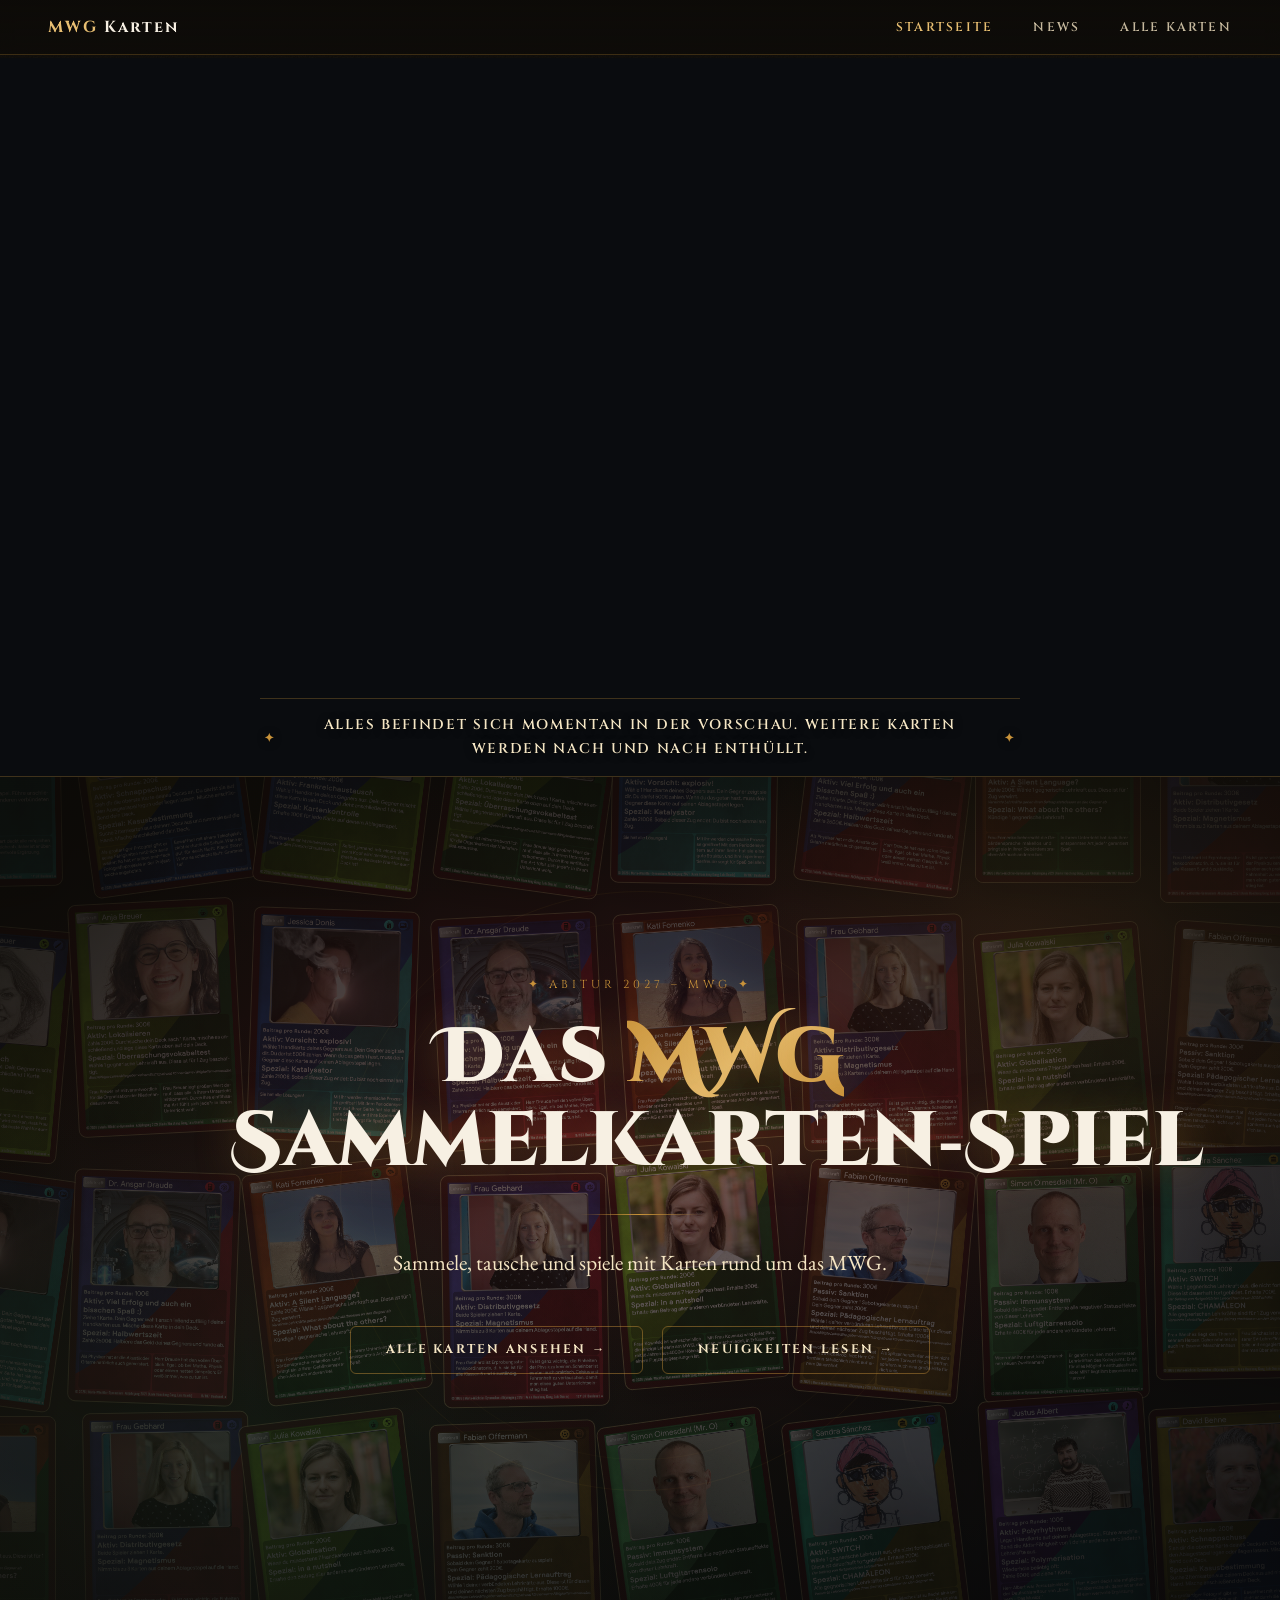
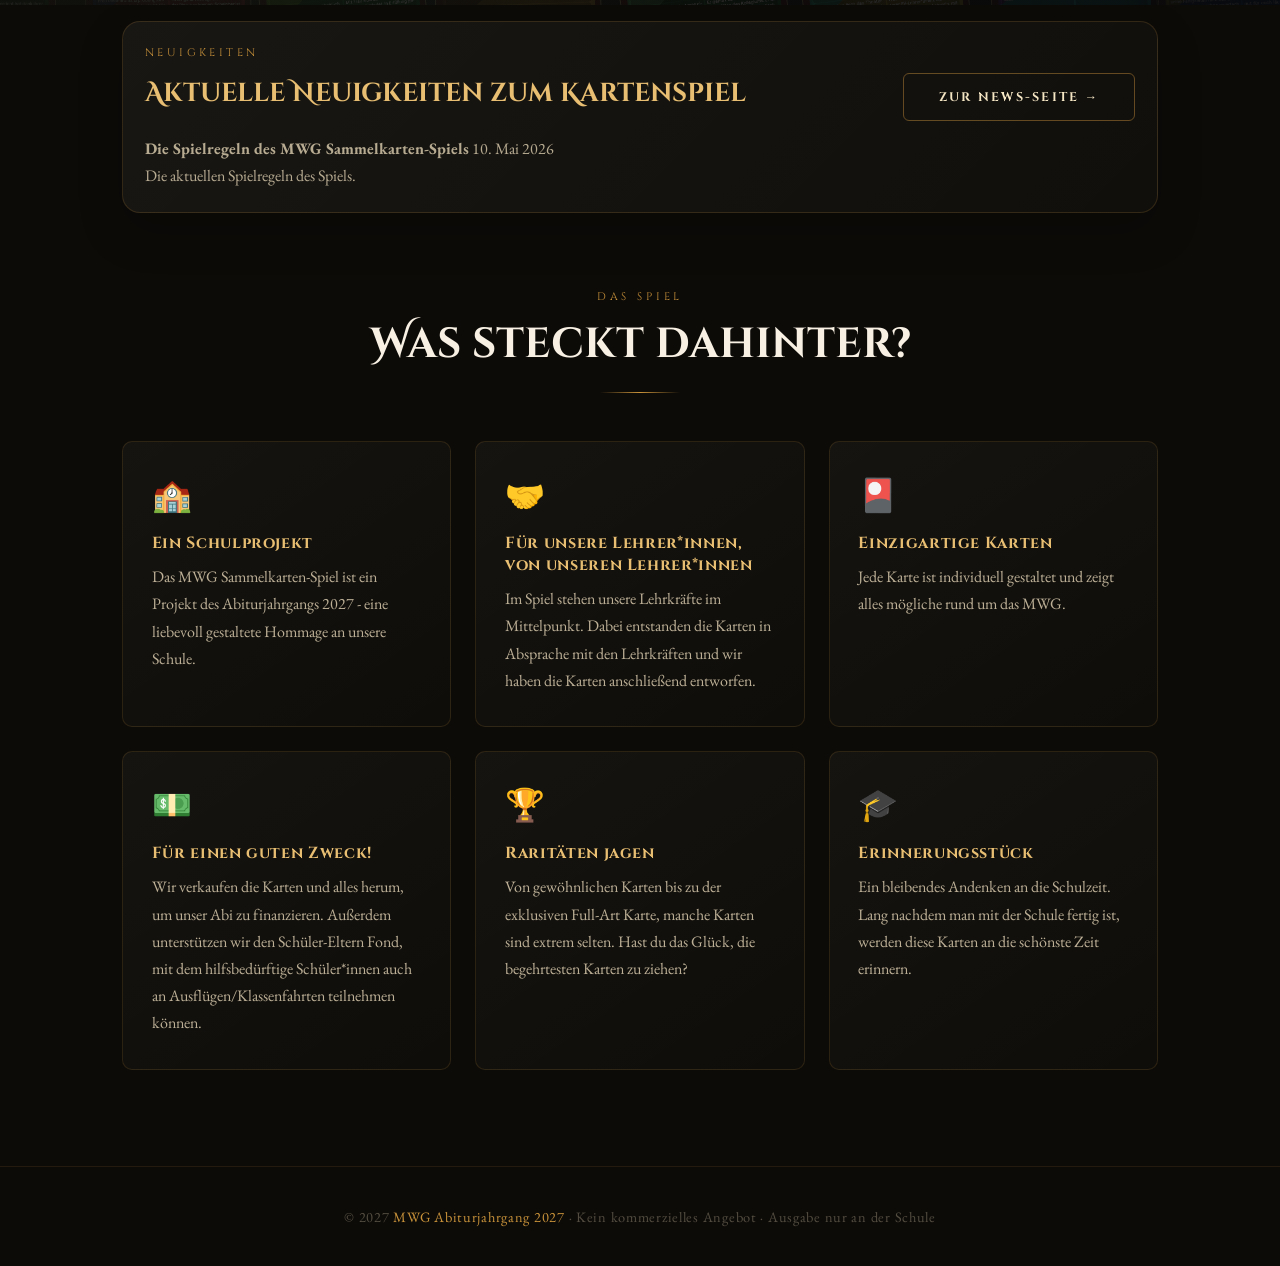
<file: index.html>
﻿<!DOCTYPE html>
<html lang="de">
<head>
  <meta charset="UTF-8" />
  <meta name="viewport" content="width=device-width, initial-scale=1.0" />
  <title>Das MWG Sammelkarten-Spiel</title>
  <link rel="preconnect" href="https://fonts.googleapis.com" />
  <link href="https://fonts.googleapis.com/css2?family=Cinzel+Decorative:wght@700;900&family=Cinzel:wght@400;600;700&family=EB+Garamond:ital,wght@0,400;0,500;1,400&display=swap" rel="stylesheet" />
  <link rel="stylesheet" href="site.css" />
</head>
<body data-page="home">
<nav>
  <a class="nav-logo" href="#" onclick="showPage('home')">MWG <span>Karten</span></a>
  <div class="nav-links">
    <a onclick="showPage('home')" id="nav-home" class="active">Startseite</a>
    <a onclick="showPage('news')" id="nav-news">News</a>
    <a onclick="showPage('cards')" id="nav-cards">Alle Karten</a>
    <a onclick="showPage('tournament')" id="nav-tournament">Turnier</a>
    <a onclick="showPage('spielen')" id="nav-spielen">Spielen</a>
    <a onclick="showPage('order')" id="nav-order">Produkte bestellen</a>
  </div>
</nav>

<div class="page visible" id="page-home">

  <section class="home-video-section" aria-label="MWG Karten Trailer">
    <video class="home-video" autoplay muted playsinline loop preload="auto">
      <source src="assets/MWGKarten.mp4" type="video/mp4" />
    </video>
    <p class="preview-notice">Alles befindet sich momentan in der Vorschau. Weitere Karten werden nach und nach enthüllt.</p>
  </section>

  <!-- Hero -->
  <section class="hero">
    <div class="hero-bg"></div>
    <div class="home-card-whirl" id="homeCardWhirl" aria-hidden="true"></div>
    <div class="hero-ornament"></div>
    <div class="hero-content">
      <p class="hero-eyebrow">✦ Abitur 2027 – MWG ✦</p>
      <h1 class="hero-title">Das <em>MWG</em><br>Sammelkarten‑Spiel</h1>
      <div class="hero-divider"></div>
      <p class="hero-sub">
        Sammele, tausche und spiele mit Karten rund um das MWG.
      </p>
      <div class="homepage-countdown" id="homepageCountdown" hidden>
        <p class="homepage-countdown-kicker" id="homepageCountdownName"></p>
        <p class="homepage-countdown-description" id="homepageCountdownDescription"></p>
        <div class="homepage-countdown-values" aria-label="Countdown">
          <div><strong id="homepageCountdownDays">00</strong><span>Tage</span></div>
          <div><strong id="homepageCountdownHours">00</strong><span>Stunden</span></div>
          <div><strong id="homepageCountdownMinutes">00</strong><span>Minuten</span></div>
          <div><strong id="homepageCountdownSeconds">00</strong><span>Sekunden</span></div>
        </div>
      </div>
      <div class="hero-cta-row">
        <button class="btn btn-outline" onclick="showPage('cards')">Alle Karten ansehen →</button>
        <button class="btn btn-outline" onclick="showPage('news')">Neuigkeiten lesen →</button>
      </div>
    </div>
  </section>

  <section class="news-teaser">
    <div class="news-teaser-card" id="homeNewsTeaser">
      <div class="news-teaser-kicker">Neuigkeiten</div>
      <div class="news-teaser-head">
        <h2 class="news-teaser-title">Aktuelle Neuigkeiten zum Kartenspiel</h2>
        <button class="btn btn-outline" onclick="showPage('news')">Zur News-Seite →</button>
      </div>
      <div class="news-teaser-summary" id="homeNewsTeaserSummary">Lade die neuesten News ...</div>
    </div>
  </section>

  <!-- Features -->
  <div class="section">
    <p class="section-label">Das Spiel</p>
    <h2 class="section-title">Was steckt dahinter?</h2>
    <div class="section-rule"></div>
    <div class="features-grid">
      <div class="feature-card">
        <div class="feature-icon">🏫</div>
        <h3>Ein Schulprojekt</h3>
        <p>Das MWG Sammelkarten-Spiel ist ein Projekt des Abiturjahrgangs 2027 - eine liebevoll gestaltete Hommage an unsere Schule.</p>
      </div>
      <div class="feature-card">
        <div class="feature-icon">🤝</div>
        <h3>Für unsere Lehrer*innen, von unseren Lehrer*innen</h3>
        <p>Im Spiel stehen unsere Lehrkräfte im Mittelpunkt. Dabei entstanden die Karten in Absprache mit den Lehrkräften und wir haben die Karten anschließend entworfen.</p>
      </div>
      <div class="feature-card">
        <div class="feature-icon">🎴</div>
        <h3>Einzigartige Karten</h3>
        <p>Jede Karte ist individuell gestaltet und zeigt alles mögliche rund um das MWG.</p>
      </div>
      <div class="feature-card">
        <div class="feature-icon">💵</div>
        <h3>Für einen guten Zweck!</h3>
        <p>Wir verkaufen die Karten und alles herum, um unser Abi zu finanzieren. Außerdem unterstützen wir den Schüler-Eltern Fond, mit dem hilfsbedürftige Schüler*innen auch an Ausflügen/Klassenfahrten teilnehmen können.</p>
      </div>
      <div class="feature-card">
        <div class="feature-icon">🏆</div>
        <h3>Raritäten jagen</h3>
        <p>Von gewöhnlichen Karten bis zu der exklusiven Full-Art Karte, manche Karten sind extrem selten. Hast du das Glück, die begehrtesten Karten zu ziehen?</p>
      </div>
      <div class="feature-card">
        <div class="feature-icon">🎓</div>
        <h3>Erinnerungsstück</h3>
        <p>Ein bleibendes Andenken an die Schulzeit. Lang nachdem man mit der Schule fertig ist, werden diese Karten an die schönste Zeit erinnern.</p>
      </div>
    </div>
  </div>

  <!-- About strip -->
  <div class="about-strip" id="homeImportantInfo">
    <div class="about-inner">
      <p class="section-label">Wichtige Info</p>
      <h2 class="section-title" style="margin-bottom:1.2rem">Ausgabe an der Schule</h2>
      <div class="section-rule"></div>
      <p>
        Alle Booster-Packs werden <strong>persönlich an der Schule ausgegeben</strong> — es findet kein Versand und keine Online-Transaktion statt.
        Über das Bestellformular reservierst du deine gewünschte Anzahl an Packs, und wir melden uns bei dir.
      </p>
      <p>
        Das Projekt ist <strong>kein kommerzielles Angebot</strong>, sondern ein Gemeinschaftsprojekt des Abi-Jahrgangs 2027.
        Fragen? Melde dich einfach bei uns oder schreib an
        <strong><a id="contactEmailLink" href="mailto:abi2027.mwg@outlook.de" style="color:var(--gold-light);text-decoration:none;">abi2027.mwg@outlook.de</a></strong>.
      </p>
      <!-- Booster card preview -->
      <!-- <div class="booster-preview" style="margin-top:3rem;">
        <div class="booster-card-preview">
          <div class="card-shine"></div>
          <div class="card-corner">★</div>
          <div class="card-symbol">🦁</div>
          <div class="card-label">MWG Legende</div>
        </div>
        <div class="booster-card-preview" style="border-color:var(--crimson);">
          <div class="card-shine"></div>
          <div class="card-corner">◆</div>
          <div class="card-symbol">📚</div>
          <div class="card-label">Der Lehrer</div>
        </div>
        <div class="booster-card-preview" style="border-color:var(--forest);">
          <div class="card-shine"></div>
          <div class="card-corner">✦</div>
          <div class="card-symbol">☕</div>
          <div class="card-label">Mensa-König</div>
        </div>
      </div> -->
      <div style="margin-top:2.5rem;">
        <button class="btn btn-primary order-product-button" hidden onclick="showPage('order')">Jetzt Produkte reservieren →</button>
      </div>
    </div>
  </div>

</div><!-- /home -->

<footer>
  <p>© 2027 <span>MWG Abiturjahrgang 2027</span> · Kein kommerzielles Angebot · Ausgabe nur an der Schule</p>
</footer>
<script src="site.js"></script>
</body>
</html>
</file>
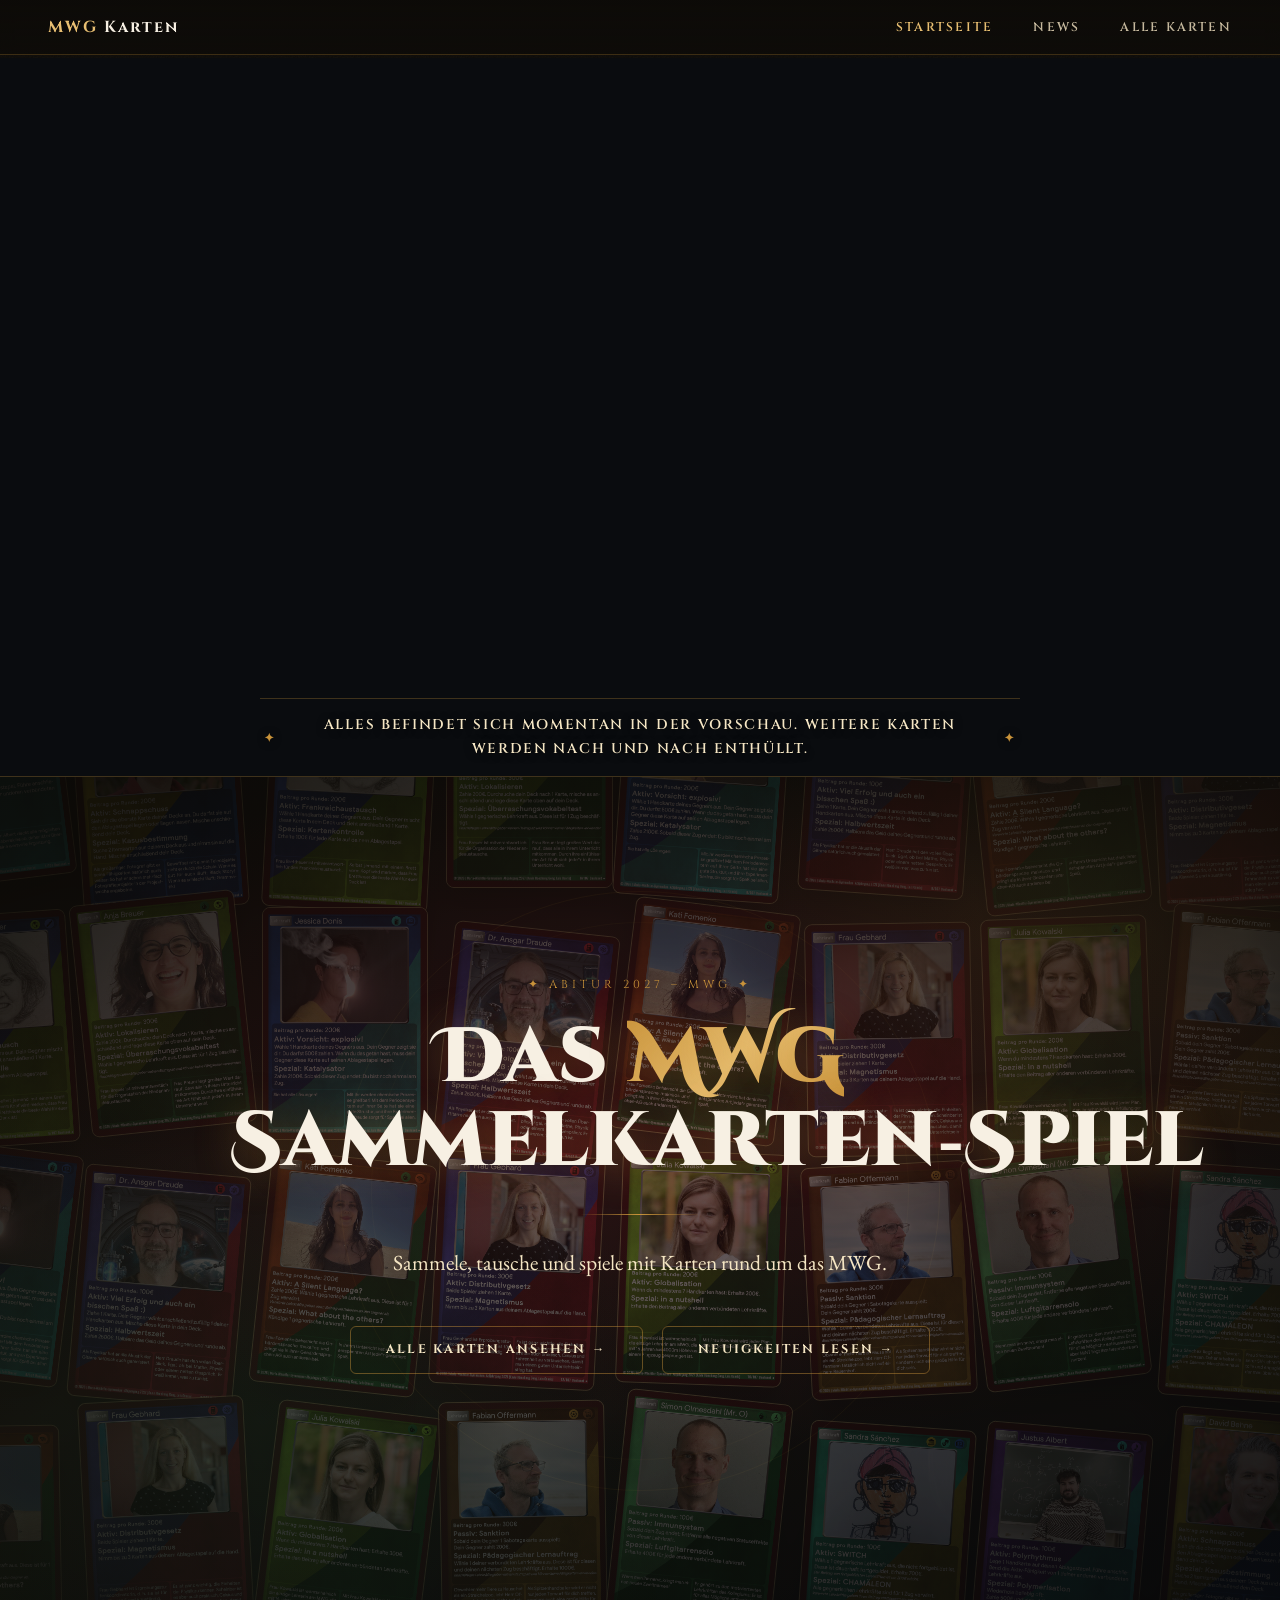
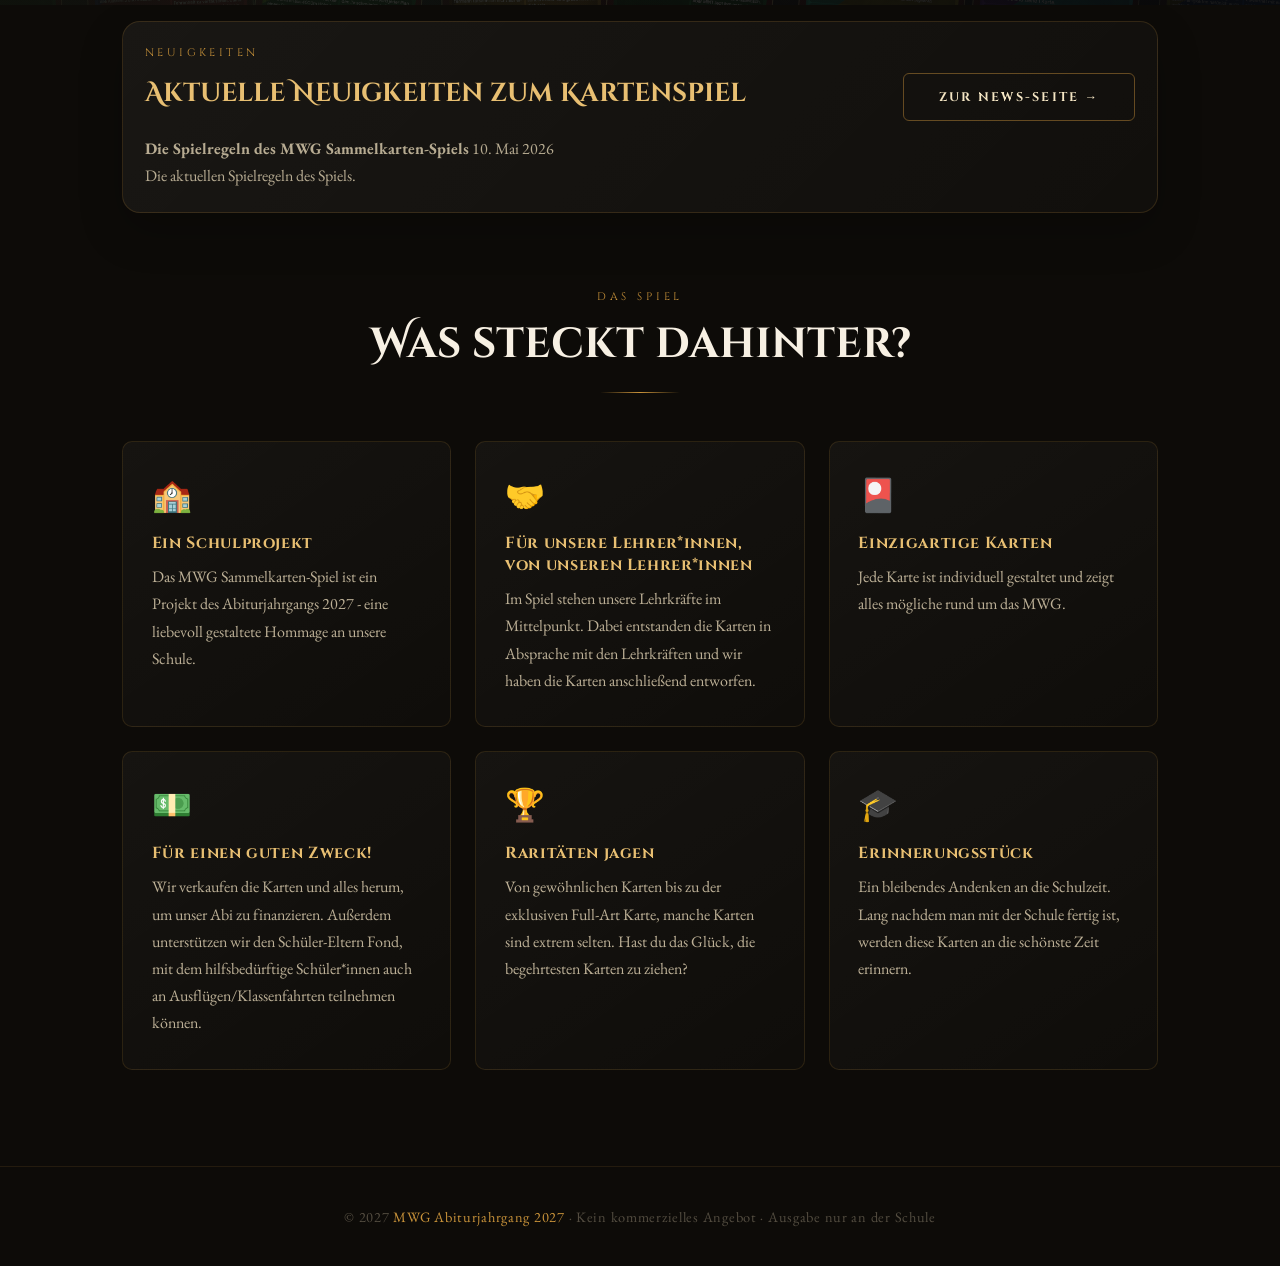
<file: order.html>
<!DOCTYPE html>
<html lang="de">
<head>
  <meta charset="UTF-8" />
  <meta name="viewport" content="width=device-width, initial-scale=1.0" />
  <title>Produkte bestellen | Das MWG Sammelkarten-Spiel</title>
  <link rel="preconnect" href="https://fonts.googleapis.com" />
  <link href="https://fonts.googleapis.com/css2?family=Cinzel+Decorative:wght@700;900&family=Cinzel:wght@400;600;700&family=EB+Garamond:ital,wght@0,400;0,500;1,400&display=swap" rel="stylesheet" />
  <link rel="stylesheet" href="site.css" />
</head>
<body data-page="order">
<nav>
  <a class="nav-logo" href="#" onclick="showPage('home')">MWG <span>Karten</span></a>
  <div class="nav-links">
    <a onclick="showPage('home')" id="nav-home">Startseite</a>
    <a onclick="showPage('news')" id="nav-news">News</a>
    <a onclick="showPage('cards')" id="nav-cards">Alle Karten</a>
    <a onclick="showPage('tournament')" id="nav-tournament">Turnier</a>
    <a onclick="showPage('spielen')" id="nav-spielen">Spielen</a>
    <a onclick="showPage('order')" id="nav-order" class="active">Produkte bestellen</a>
  </div>
</nav>

<div class="page visible" id="page-order">
  <div class="order-page">
    <p class="section-label" style="text-align:center;">Bestellung</p>
    <h2 class="section-title" style="text-align:center;margin-bottom:.5rem;">Produkte reservieren</h2>
    <div class="section-rule"></div>

    <div class="order-layout">
      <section class="order-card">
        <div class="order-card-title">Wichtige Infos</div>
        <div class="order-notice">
          <div class="order-notice-icon">🏫</div>
          <div class="order-box-stack">
            <p>
              <strong>Kein Versand – Ausgabe an der Schule!</strong><br>
              Wähle unten mehrere Produkte gleichzeitig und setze für jedes die gewünschte Menge.
              Es findet keine Online-Zahlung statt.
            </p>
            <p class="order-card-subtitle">
              Alle bestellten Produkte werden <strong>persönlich an der Schule ausgegeben</strong> — es findet kein Versand und keine Online-Transaktion statt.
              Über das Bestellformular reservierst du deine gewünschte Auswahl, und wir melden uns bei dir.
            </p>
          </div>
        </div>
      </section>

      <section class="order-card">
        <div class="order-card-title">Bestellung</div>
        <div class="product-shelf-shell">
          <div class="product-shelf-head">
            <div>
              <h3>Produkt-Schiene</h3>
              <p>Scroll nach rechts, um alle Produkte zu sehen. Für jedes Produkt kannst du direkt die Menge festlegen.</p>
            </div>
            <div class="order-note-inline" id="orderShelfHint">Noch keine Produkte ausgewählt.</div>
          </div>
          <div class="product-shelf" id="productShelf"></div>
          <div class="selected-summary">
            <div class="selected-summary-head">
              <h3>Deine Auswahl</h3>
              <p id="selectedSummaryCount">0 Produkte ausgewählt</p>
            </div>
            <div class="selected-items empty" id="selectedItems">Wähle oben mindestens ein Produkt aus, dann erscheint hier deine Bestellung.</div>
            <div class="selected-total">
              <span>Gesamtmenge</span>
              <strong id="selectedTotalQuantity">0</strong>
            </div>
            <div class="selected-total">
              <span>Gesamtkosten</span>
              <strong class="selected-total-amount" id="selectedTotalCost">0,00&nbsp;€</strong>
            </div>
          </div>
        </div>

        <form class="order-form" onsubmit="submitOrder(event)" style="margin-top:1.4rem;">
          <div class="form-group">
            <label class="form-label" for="orderName">Dein Name *</label>
            <input class="form-input" type="text" id="orderName" placeholder="Vorname Nachname" required />
          </div>

          <div class="form-group">
            <label class="form-label" for="orderClass">Klasse / Kurs *</label>
            <input class="form-input" type="text" id="orderClass" placeholder="z.B. Q2, 11a …" required />
          </div> 

          <div class="form-group">
            <label class="form-label" id="quantityLabel">Anzahl *</label>
            <div class="order-note-inline">Die Menge wird direkt in der Produkt-Schiene oben eingestellt.</div>
          </div>

          <div class="form-group">
            <label class="form-label" for="orderNote">Anmerkung (optional)</label>
            <textarea class="form-textarea" id="orderNote" placeholder="Irgendwas, das wir wissen sollten?"></textarea>
          </div>

          <div id="formStatus" class="form-status"></div>

          <button type="submit" class="btn btn-primary" id="submitBtn" style="align-self:flex-start;">
            🎴 Auswahl absenden
          </button>
        </form>
      </section>
    </div>
  </div>
</div>

<footer>
  <p>© 2027 <span>MWG Abiturjahrgang 2027</span> · Kein kommerzielles Angebot · Ausgabe nur an der Schule</p>
</footer>
<script src="site.js"></script>
</body>
</html>
</file>
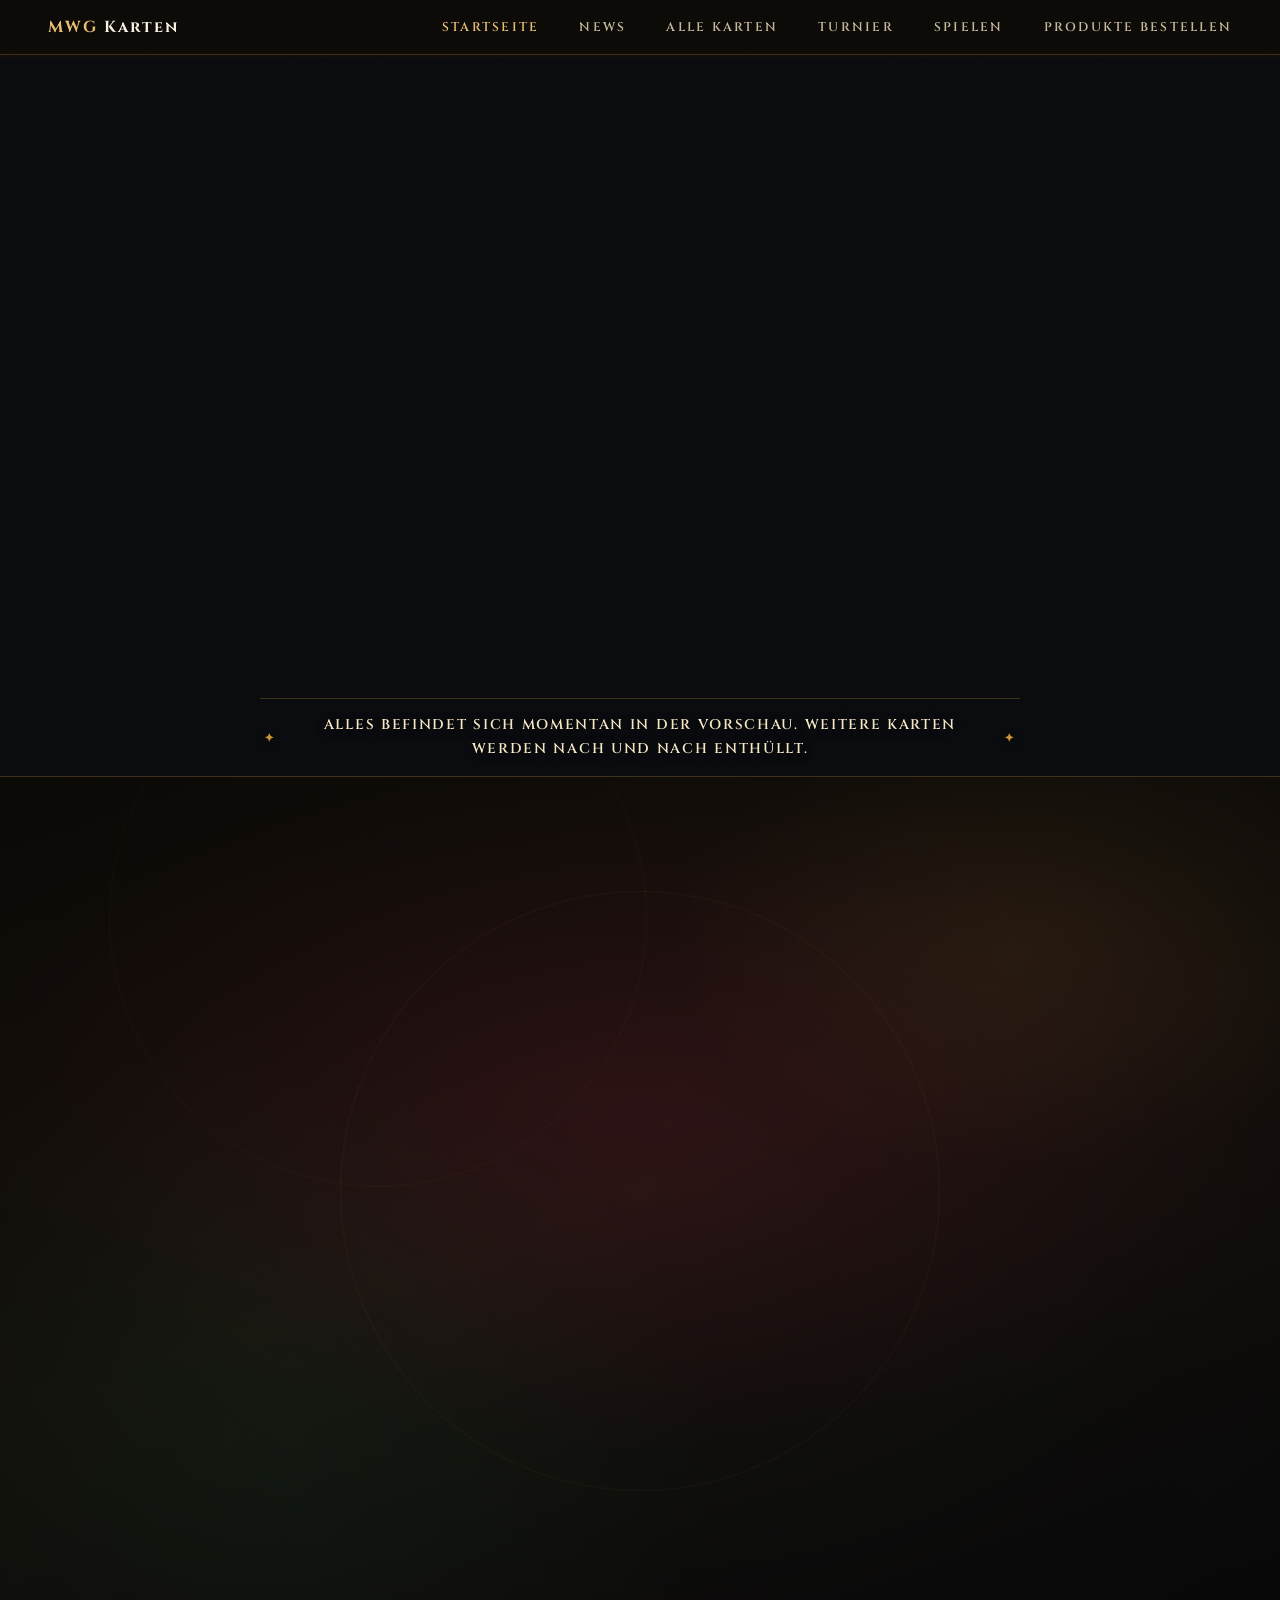
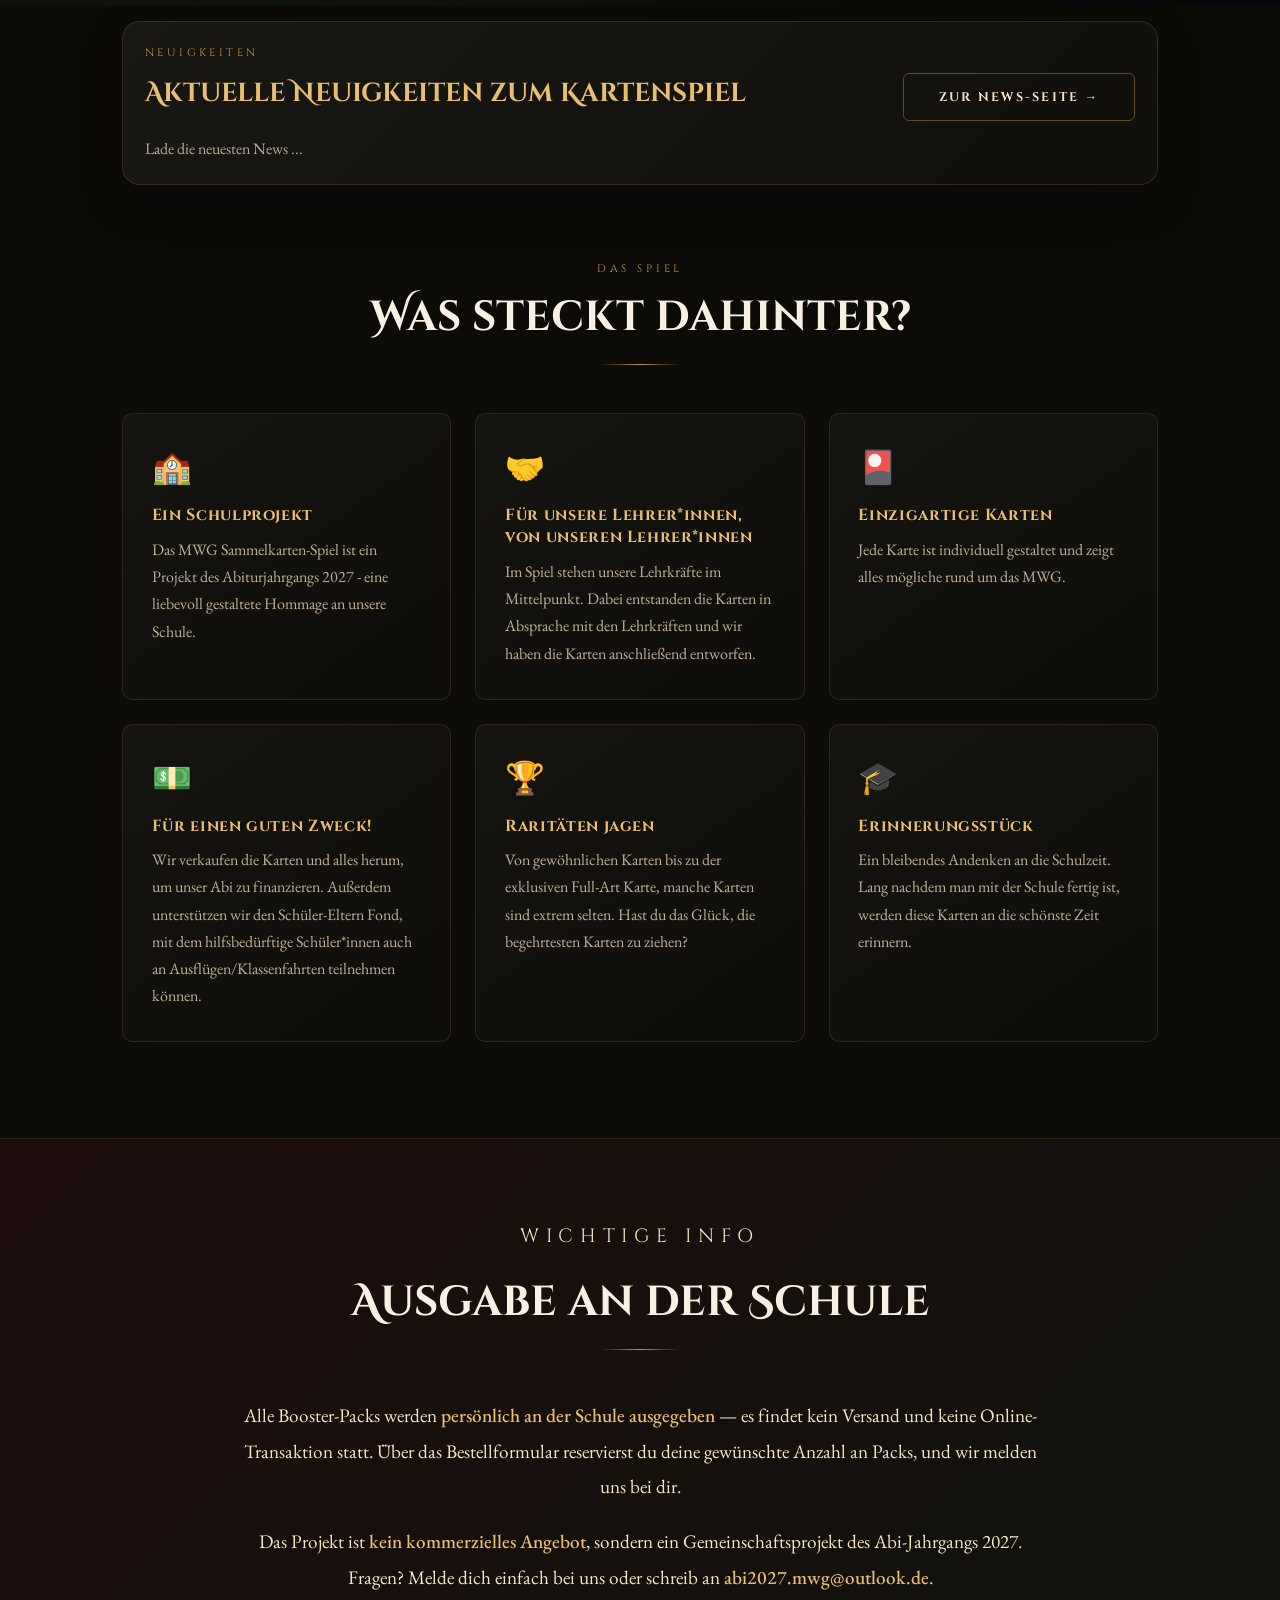
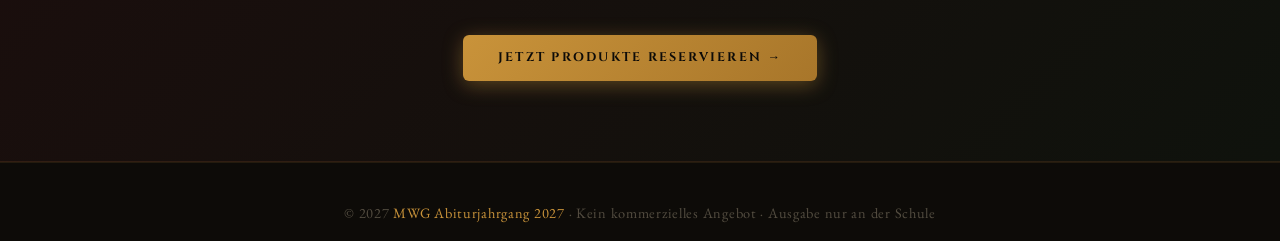
<file: spielen.html>
<!DOCTYPE html>
<html lang="de">
<head>
  <meta charset="UTF-8" />
  <meta name="viewport" content="width=device-width, initial-scale=1.0" />
  <title>Spielen | Das MWG Sammelkarten-Spiel</title>
  <link rel="preconnect" href="https://fonts.googleapis.com" />
  <link href="https://fonts.googleapis.com/css2?family=Cinzel+Decorative:wght@700;900&family=Cinzel:wght@400;600;700&family=EB+Garamond:ital,wght@0,400;0,500;1,400&display=swap" rel="stylesheet" />
  <link rel="stylesheet" href="site.css" />
</head>
<body data-page="spielen">
<nav>
  <a class="nav-logo" href="#" onclick="showPage('home')">MWG <span>Karten</span></a>
  <div class="nav-links">
    <a onclick="showPage('home')" id="nav-home">Startseite</a>
    <a onclick="showPage('news')" id="nav-news">News</a>
    <a onclick="showPage('cards')" id="nav-cards">Alle Karten</a>
    <a onclick="showPage('tournament')" id="nav-tournament">Turnier</a>
    <a onclick="showPage('spielen')" id="nav-spielen" class="active">Spielen</a>
    <a onclick="showPage('order')" id="nav-order">Produkte bestellen</a>
  </div>
</nav>

<div class="page visible" id="page-spielen">
  <div class="spielen-page">
    <p class="section-label">Spielhilfe</p>
    <h2 class="section-title">Spielen</h2>
    <div class="section-rule"></div>
    <p class="spielen-intro">
      Diese Seite ist ein Helfer für das echte Spiel vor Ort. Hier kannst du Geldstände nachhalten, den aktuellen Zug markieren und die Status-Effekte der fünf Lehrkräfte verwalten.
    </p>

    <div class="spielen-overview">
      <div class="spielen-turn-panel">
        <div class="spielen-turn-kicker">Aktueller Zug</div>
        <div class="spielen-turn-current" id="spielenCurrentTurn">Zug 1</div>
        <div class="spielen-turn-name" id="spielenTurnName">Spieler 1</div>
        <div class="spielen-turn-hint" id="spielenTurnHint">Als Nächstes: Spieler 2</div>
        <div class="spielen-turn-badge" id="spielenTurnBadge">Spieler 1 am Zug</div>
      </div>
      <div class="spielen-turn-actions">
        <button type="button" class="btn btn-primary" onclick="switchSpielenTurn()">Zug wechseln</button>
        <button type="button" class="btn btn-outline" onclick="resetSpielenState()">Zurücksetzen</button>
        <button type="button" class="btn btn-outline" id="spielenSummaryButton" onclick="toggleSpielenSummary()">Spielzusammenfassung anzeigen</button>
      </div>
    </div> 
    <div class="spielen-divider"></div>

    <section class="spielen-summary-panel" id="spielenSummaryPanel" hidden aria-hidden="true">
      <div class="spielen-summary-dialog" role="dialog" aria-modal="true" aria-labelledby="spielenSummaryTitle">
        <div class="spielen-summary-panel-head">
          <div>
            <div class="spielen-summary-panel-kicker">Game summary</div>
            <h3 id="spielenSummaryTitle">Alle Veränderungen pro Zug</h3>
          </div>
          <button type="button" class="spielen-summary-close" id="spielenSummaryClose" aria-label="Zusammenfassung schließen">×</button>
        </div>
        <div class="spielen-summary-total-strip" id="spielenSummaryTotals"></div>
        <div class="spielen-summary-panel-note">Jeder Eintrag zeigt die Nettobewegung pro Spieler in diesem Zug sowie den jeweiligen Kontostand danach.</div>
        <div class="spielen-summary-list" id="spielenSummaryList"></div>
      </div>
    </section>

    <section class="spielen-section">
      <div class="spielen-section-head">
        <div>
          <h3>Spieler</h3>
          <p>Beide Spieler bekommen einen eigenen Kontostand, eine Namenseingabe, eine Eingabe für den Geldbetrag und zwei schnelle Aktionen zum Erhöhen oder Verringern.</p>
        </div>
      </div>
      <div class="spielen-player-grid" id="spielenPlayerGrid"></div>
    </section>
  </div>
</div>

<footer>
  <p>© 2027 <span>MWG Abiturjahrgang 2027</span> · Kein kommerzielles Angebot · Ausgabe nur an der Schule</p>
</footer>
<script src="site.js"></script>
</body>
</html>
</file>
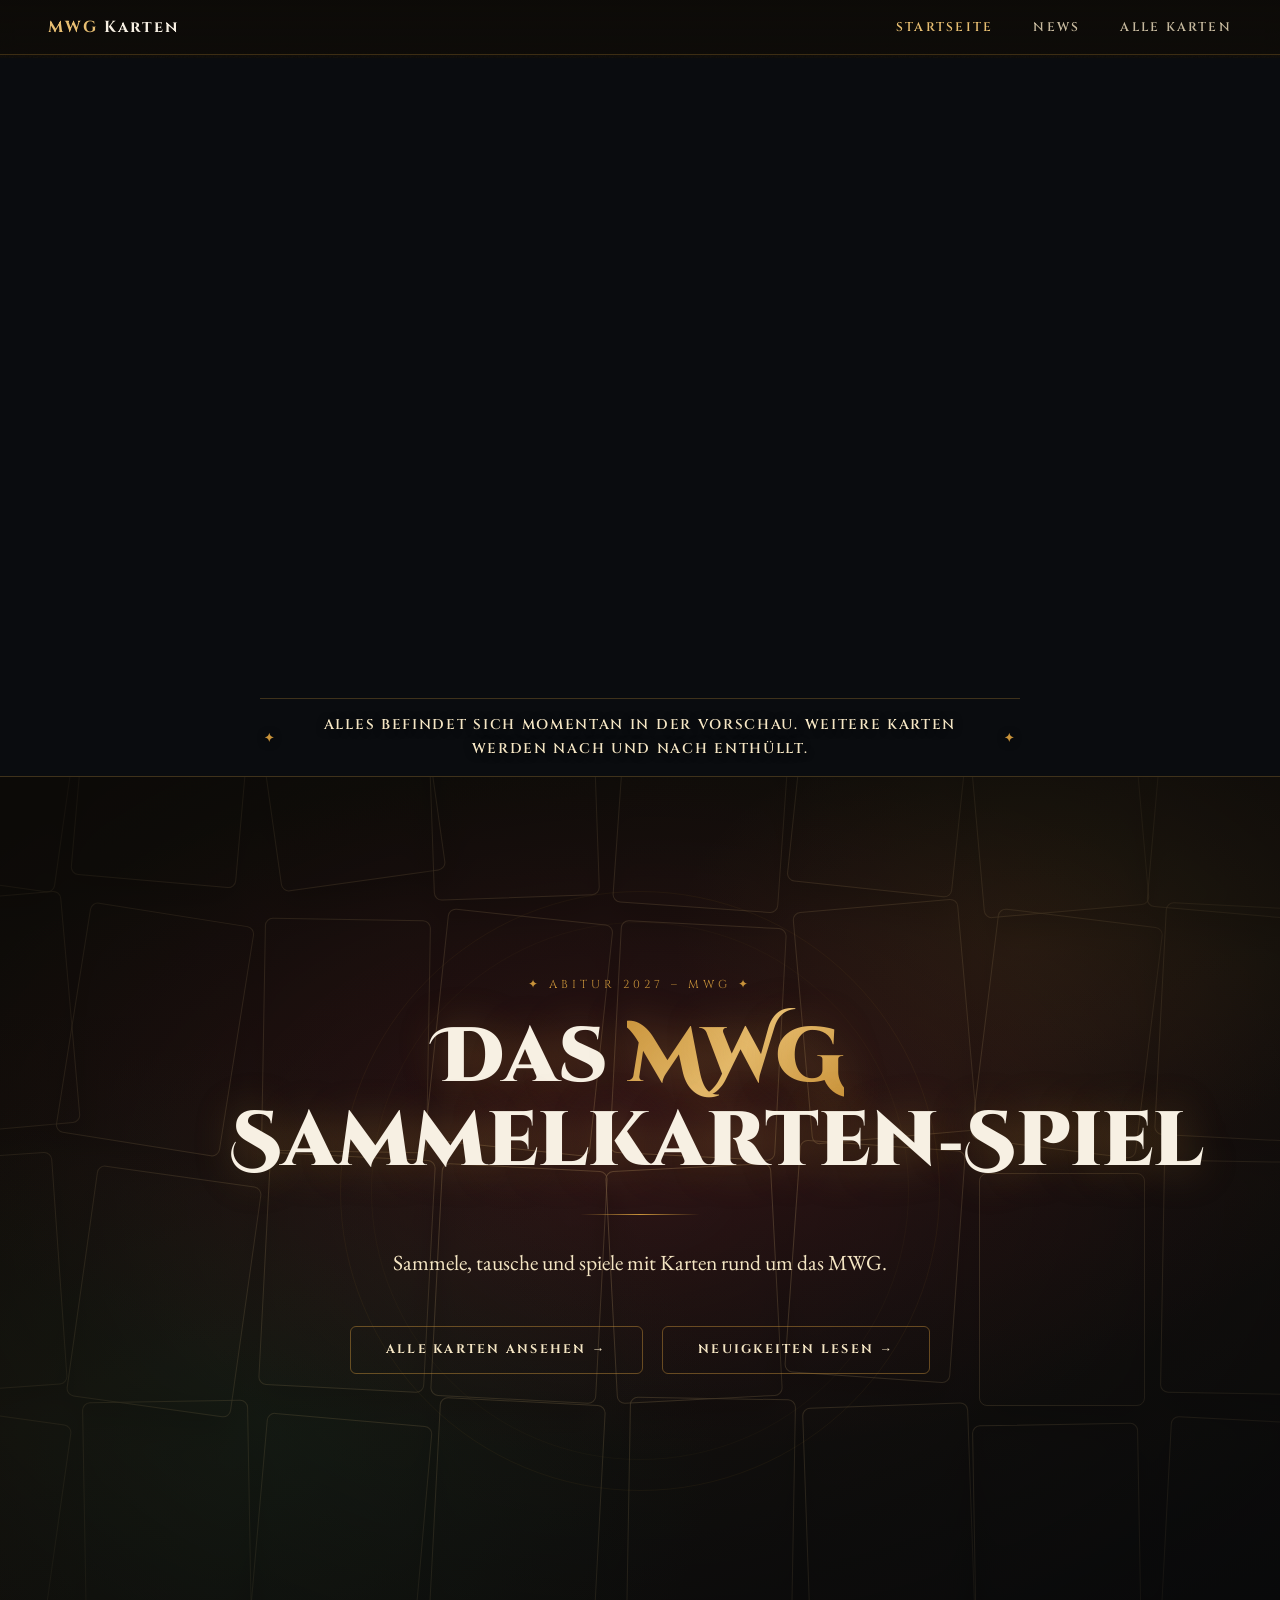
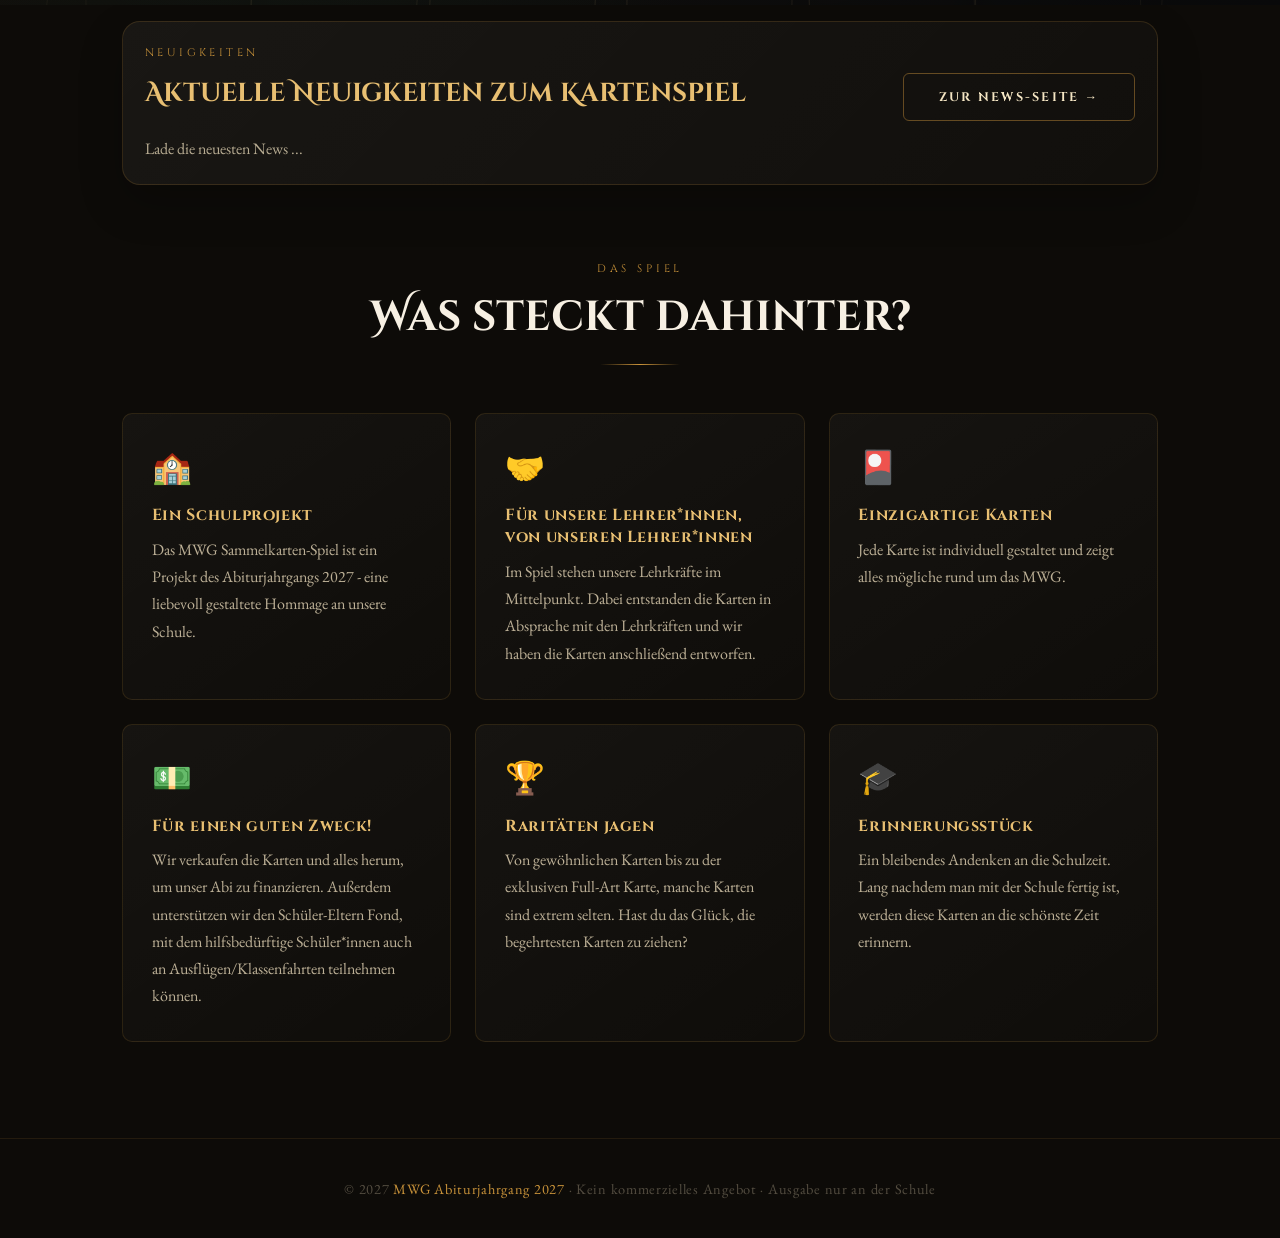
<file: tournament.html>
<!DOCTYPE html>
<html lang="de">
<head>
  <meta charset="UTF-8" />
  <meta name="viewport" content="width=device-width, initial-scale=1.0" />
  <title>Turnier | Das MWG Sammelkarten-Spiel</title>
  <link rel="preconnect" href="https://fonts.googleapis.com" />
  <link href="https://fonts.googleapis.com/css2?family=Cinzel+Decorative:wght@700;900&family=Cinzel:wght@400;600;700&family=EB+Garamond:ital,wght@0,400;0,500;1,400&display=swap" rel="stylesheet" />
  <link rel="stylesheet" href="site.css" />
</head>
<body data-page="tournament">
<nav>
  <a class="nav-logo" href="#" onclick="showPage('home')">MWG <span>Karten</span></a>
  <div class="nav-links">
    <a onclick="showPage('home')" id="nav-home">Startseite</a>
    <a onclick="showPage('news')" id="nav-news">News</a>
    <a onclick="showPage('cards')" id="nav-cards">Alle Karten</a>
    <a onclick="showPage('tournament')" id="nav-tournament" class="active">Turnier</a>
    <a onclick="showPage('spielen')" id="nav-spielen">Spielen</a>
    <a onclick="showPage('order')" id="nav-order">Produkte bestellen</a>
  </div>
</nav>

<div class="page visible" id="page-tournament">
  <div class="tournament-page">
    <p class="section-label">Schulturnier</p>
    <h2 class="section-title" id="tournamentTitle">Turnier-Brackets</h2>
    <div class="section-rule"></div>
    <div class="tournament-coming-soon" id="tournamentUpcomingBanner" style="display:none;">Coming soon</div>
    <p class="tournament-description" id="tournamentDescription">Hier siehst du die aktuellen Brackets, Stufen und Paarungen des Schulturniers.</p>
    <div class="tournament-board" id="tournamentBoard"></div>
  </div>
</div>

<footer>
  <p>© 2027 <span>MWG Abiturjahrgang 2027</span> · Kein kommerzielles Angebot · Ausgabe nur an der Schule</p>
</footer>
<script src="site.js"></script>
</body>
</html>
</file>
<file: site.css>
/* CSS Variables */
    :root {
      --gold:        #c9933a; /* Gold color */
      --gold-light:  #e8bf72; /* Light gold color */
      --gold-pale:   #f5e6c4; /* Pale gold color */
      --ink:         #0d0b08; /* Ink color */
      --parchment:   #f7f0e3; /* Parchment color */
      --parchment-2: #ede3cc; /* Second parchment color */
      --crimson:     #7a1a2e; /* Crimson color */
      --forest:      #1a3d2b; /* Forest color */
      --slate:       #2c2a26; /* Slate color */
      --shadow:      rgba(13,11,8,.55); /* Shadow color */
      --radius:      6px; /* Border radius */
      --card-ratio:  5 / 7; /* 1280x1792 card ratio */
      --tournament-box-width: clamp(230px, 26vw, 340px); /* Tournament box width */
    }

    /* Reset */
    *, *::before, *::after { box-sizing: border-box; margin: 0; padding: 0; }
    html { scroll-behavior: smooth; }
    body {
      font-family: 'EB Garamond', Georgia, serif; /* Body font */
      background: var(--ink); /* Background color */
      color: var(--parchment); /* Text color */
      overflow-x: hidden; /* Hide horizontal overflow */
      min-height: 100vh; /* Minimum height */
    }
    /* Noise texture overlay */
    body::before {
      content: ''; /* Empty content */
      position: fixed; inset: 0; z-index: 0; /* Fixed position */
      background-image: url("data:image/svg+xml,%3Csvg xmlns='http://www.w3.org/2000/svg' width='300' height='300'%3E%3Cfilter id='n'%3E%3CfeTurbulence type='fractalNoise' baseFrequency='.75' numOctaves='4' stitchTiles='stitch'/%3E%3C/filter%3E%3Crect width='300' height='300' filter='url(%23n)' opacity='.035'/%3E%3C/svg%3E"); /* Background image */
      pointer-events: none; /* Disable pointer events */
    }
    /* Nav */
    nav {
      position: fixed; top: 0; left: 0; right: 0; z-index: 100; /* Fixed navigation */
      display: flex; align-items: center; justify-content: space-between; /* Flexbox layout */
      padding: 1rem 3rem; /* Padding */
      background: linear-gradient(to bottom, rgba(13,11,8,.96), rgba(13,11,8,.7)); /* Background gradient */
      backdrop-filter: blur(8px); /* Blur effect */
      border-bottom: 1px solid rgba(201,147,58,.25); /* Bottom border */
    }
    .nav-logo {
      font-family: 'Cinzel', serif;
      font-size: 1rem; font-weight: 700;
      color: var(--gold-light);
      letter-spacing: .12em;
      text-decoration: none;
    }
    .nav-logo span { color: var(--parchment); }
    .nav-links { display: flex; gap: 2.5rem; }
    .nav-links a {
      font-family: 'Cinzel', serif;
      font-size: .78rem; font-weight: 600;
      letter-spacing: .18em; text-transform: uppercase;
      color: var(--gold-pale);
      text-decoration: none;
      opacity: .8;
      transition: opacity .2s, color .2s;
      cursor: pointer;
    }
    .nav-links a:hover, .nav-links a.active { opacity: 1; color: var(--gold-light); }
    /* Pages */
    .page { display: none; min-height: 100vh; padding-top: 58px; position: relative; z-index: 1; }
    .page.visible { display: block; } /* Visible page */
    /* Home page */
    /* Hero */
    .hero {
      position: relative; /* Relative positioning */
      min-height: 92vh; /* Minimum height */
      display: flex; flex-direction: column; /* Flexbox layout */
      align-items: center; justify-content: center; /* Center alignment */
      text-align: center; /* Center text */
      padding: 4rem 2rem 6rem; /* Padding */
      overflow: hidden; /* Hide overflow */
    }
    .home-video-section {
      width: 100%;
      background: #0a0c0f;
      border-bottom: 1px solid rgba(201,147,58,.28);
      line-height: 0;
    }
    .preview-notice {
      position: relative;
      max-width: 760px;
      margin: 0 auto;
      padding: .85rem 1.5rem 1rem;
      color: var(--gold-pale);
      font-family: 'Cinzel', serif;
      font-size: clamp(.72rem, 1.1vw, .88rem);
      font-weight: 600;
      letter-spacing: .12em;
      line-height: 1.7;
      text-align: center;
      text-transform: uppercase;
      text-shadow: 0 1px 8px rgba(0,0,0,.65);
    }
    .preview-notice::before,
    .preview-notice::after {
      content: '✦';
      position: absolute;
      top: 50%;
      color: var(--gold);
      font-size: .75rem;
      transform: translateY(-50%);
    }
    .preview-notice::before { left: .25rem; }
    .preview-notice::after { right: .25rem; }
    .home-video-section .preview-notice {
      border-top: 1px solid rgba(201,147,58,.28);
    }
    .home-video {
      width: 100%;
      display: block;
      height: auto;
      background: #0a0c0f;
    }
    .home-video-section[hidden] { display: none; }
    .hero-bg {
      position: absolute; inset: 0;
      background:
        radial-gradient(ellipse 80% 60% at 50% 40%, rgba(122,26,46,.28) 0%, transparent 70%),
        radial-gradient(ellipse 60% 80% at 20% 80%, rgba(26,61,43,.3) 0%, transparent 60%),
        radial-gradient(ellipse 50% 50% at 80% 20%, rgba(201,147,58,.12) 0%, transparent 55%),
        linear-gradient(160deg, #0f0d0a 0%, #1a1510 50%, #0a0c0f 100%);
    }
    .home-card-whirl {
      position: absolute;
      z-index: 1;
      inset: -10% -8%;
      opacity: .42;
      filter: saturate(.82) contrast(1.05);
      pointer-events: none;
      overflow: hidden;
    }
    .home-card-whirl::after {
      content: '';
      position: absolute;
      inset: 0;
      background: radial-gradient(ellipse at center, rgba(13,11,8,.2), rgba(13,11,8,.84) 78%);
    }
    .home-whirl-row {
      position: absolute;
      left: 0;
      display: flex;
      align-items: center;
      gap: 0;
      width: max-content;
      animation: cardRowScroll var(--row-speed) linear infinite;
      animation-delay: var(--row-delay);
    }
    .home-whirl-card {
      flex: 0 0 clamp(105px, 13vw, 178px);
      aspect-ratio: var(--card-ratio);
      overflow: hidden;
      border: 1px solid rgba(232,191,114,.7);
      border-radius: 8px;
      box-shadow: 0 16px 30px rgba(0,0,0,.5);
      transform: translate(var(--random-x), var(--random-y)) rotate(var(--random-rotation));
      margin-right: clamp(4px, .55vw, 8px);
    }
    .home-whirl-card img { width: 100%; height: 100%; display: block; object-fit: cover; }
    .home-whirl-hidden,
    .home-carousel-hidden {
      display: flex;
      align-items: center;
      justify-content: center;
      width: 100%;
      height: 100%;
      color: rgba(245,230,196,.68);
      background: repeating-linear-gradient(135deg, rgba(255,255,255,.04) 0 8px, transparent 8px 16px), #15110d;
      font: .65rem 'Cinzel', serif;
      letter-spacing: .08em;
      text-align: center;
      text-transform: uppercase;
    }
    @keyframes cardRowScroll { from { transform: translateX(0); } to { transform: translateX(-50%); } }
    .hero-ornament {
      position: absolute;
      width: 600px; height: 600px;
      border: 1px solid rgba(201,147,58,.08);
      border-radius: 50%;
      top: 50%; left: 50%;
      transform: translate(-50%,-50%);
      animation: spin 60s linear infinite;
    }
    .hero-ornament::after {
      content: '';
      position: absolute; inset: 30px;
      border: 1px solid rgba(201,147,58,.05);
      border-radius: 50%;
      animation: spin 40s linear infinite reverse;
    }
    @keyframes spin { to { transform: translate(-50%,-50%) rotate(360deg); } }

    .hero-content { position: relative; z-index: 2; max-width: 820px; }
    .hero-eyebrow {
      font-family: 'Cinzel', serif;
      font-size: .72rem; letter-spacing: .35em; text-transform: uppercase;
      color: var(--gold);
      margin-bottom: 1.5rem;
      opacity: 0; animation: fadeUp .8s .2s forwards;
    }
    .hero-title {
      font-family: 'Cinzel Decorative', serif;
      font-size: clamp(2.4rem, 6vw, 4.8rem);
      font-weight: 900;
      line-height: 1.1;
      color: var(--parchment);
      text-shadow: 0 2px 40px rgba(201,147,58,.35);
      opacity: 0; animation: fadeUp .9s .4s forwards;
    }
    .hero-title em {
      font-style: normal;
      background: linear-gradient(135deg, var(--gold) 0%, var(--gold-light) 50%, var(--gold) 100%);
      -webkit-background-clip: text; -webkit-text-fill-color: transparent;
      background-clip: text;
    }
    .hero-divider {
      width: 120px; height: 1px;
      background: linear-gradient(to right, transparent, var(--gold), transparent);
      margin: 1.8rem auto;
      opacity: 0; animation: fadeUp .7s .6s forwards;
    }
    .hero-sub {
      font-size: clamp(1.1rem, 2vw, 1.35rem);
      line-height: 1.75;
      color: var(--gold-pale);
      opacity: 0; animation: fadeUp .8s .75s forwards;
      max-width: 600px; margin: 0 auto;
    }
    .homepage-countdown {
      max-width: 560px;
      margin: 1.5rem auto 0;
      padding: 1rem 1.2rem 1.15rem;
      border: 1px solid rgba(201,147,58,.35);
      background: rgba(13,11,8,.54);
      box-shadow: 0 12px 28px rgba(0,0,0,.25);
      opacity: 0; animation: fadeUp .8s .85s forwards;
    }
    .homepage-countdown-kicker {
      font-family: 'Cinzel', serif;
      color: var(--gold-light);
      font-size: .9rem;
      letter-spacing: .14em;
      text-transform: uppercase;
    }
    .homepage-countdown-description { color: var(--gold-pale); margin-top: .35rem; }
    .homepage-countdown-values { display: flex; justify-content: center; gap: clamp(1rem, 5vw, 2.5rem); margin-top: .8rem; }
    .homepage-countdown-values div { display: grid; gap: .15rem; min-width: 70px; }
    .homepage-countdown-values strong { font-family: 'Cinzel Decorative', serif; color: var(--parchment); font-size: clamp(1.5rem, 4vw, 2.2rem); line-height: 1; }
    .homepage-countdown-values span { color: var(--gold); font-family: 'Cinzel', serif; font-size: .58rem; letter-spacing: .13em; text-transform: uppercase; }
    .hero-cta-row {
      display: flex; gap: 1.2rem; justify-content: center; flex-wrap: wrap;
      margin-top: 2.8rem;
      opacity: 0; animation: fadeUp .8s .95s forwards;
    }


    @keyframes fadeUp {
      from { opacity: 0; transform: translateY(22px); }
      to   { opacity: 1; transform: translateY(0); }
    }

    /* Buttons */
    .btn {
      font-family: 'Cinzel', serif;
      font-size: .78rem; letter-spacing: .18em; text-transform: uppercase;
      font-weight: 700;
      padding: .9rem 2.2rem;
      border: none; cursor: pointer;
      border-radius: var(--radius);
      text-decoration: none;
      transition: transform .2s, box-shadow .2s, background .2s;
      display: inline-flex; align-items: center; gap: .5rem;
    }
    .btn-primary {
      background: linear-gradient(135deg, var(--gold) 0%, #a8762a 100%);
      color: var(--ink);
      box-shadow: 0 4px 20px rgba(201,147,58,.4);
    }
    .btn-primary:hover {
      transform: translateY(-2px);
      box-shadow: 0 8px 32px rgba(201,147,58,.55);
      background: linear-gradient(135deg, var(--gold-light) 0%, var(--gold) 100%);
    }
    .btn-outline {
      background: transparent;
      color: var(--gold-pale);
      border: 1px solid rgba(201,147,58,.45);
      box-shadow: inset 0 0 0 0 rgba(201,147,58,.1);
    }
    .btn-outline:hover {
      transform: translateY(-2px);
      border-color: var(--gold);
      color: var(--gold-light);
      box-shadow: 0 4px 16px rgba(201,147,58,.2);
    }

    /* Feature cards */
    .section { padding: 6rem 2rem; max-width: 1100px; margin: 0 auto; }
    .section-label {
      font-family: 'Cinzel', serif;
      font-size: .68rem; letter-spacing: .35em; text-transform: uppercase;
      color: var(--gold); margin-bottom: .8rem; text-align: center;
    }
    .section-title {
      font-family: 'Cinzel Decorative', serif;
      font-size: clamp(1.6rem, 3.5vw, 2.6rem);
      text-align: center; color: var(--parchment);
      margin-bottom: .5rem;
    }
    .section-rule {
      width: 80px; height: 1px;
      background: linear-gradient(to right, transparent, var(--gold), transparent);
      margin: 1.2rem auto 3rem;
    }

    .features-grid {
      display: grid;
      grid-template-columns: repeat(auto-fit, minmax(260px, 1fr));
      gap: 1.5rem;
    }
    .feature-card {
      background: linear-gradient(145deg, rgba(255,255,255,.04), rgba(255,255,255,.01));
      border: 1px solid rgba(201,147,58,.15);
      border-radius: 10px;
      padding: 2rem 1.8rem;
      transition: border-color .3s, transform .3s, box-shadow .3s;
    }
    .feature-card:hover {
      border-color: rgba(201,147,58,.4);
      transform: translateY(-4px);
      box-shadow: 0 12px 40px rgba(0,0,0,.4);
    }
    .feature-icon {
      font-size: 2rem; margin-bottom: 1rem;
    }
    .feature-card h3 {
      font-family: 'Cinzel', serif;
      font-size: 1rem; font-weight: 700;
      color: var(--gold-light);
      margin-bottom: .6rem; letter-spacing: .04em;
    }
    .feature-card p {
      font-size: 1rem; line-height: 1.7;
      color: rgba(245,230,196,.75);
    }

    /* About strip */
    .about-strip {
      background: linear-gradient(135deg, rgba(122,26,46,.15), rgba(26,61,43,.15));
      border-top: 1px solid rgba(201,147,58,.12);
      border-bottom: 1px solid rgba(201,147,58,.12);
      padding: 5rem 2rem;
    }
    .about-inner {
      max-width: 820px; margin: 0 auto; text-align: center;
    }
    .about-inner p {
      font-size: 1.2rem; line-height: 1.85;
      color: var(--gold-pale);
      margin-bottom: 1.2rem;
    }
    .about-inner p strong {
      color: var(--gold-light); font-weight: 500;
    }

    /* News teaser */
    .news-teaser {
      max-width: 1100px;
      margin: 0 auto;
      padding: 1rem 2rem 1.75rem;
    }
    .news-teaser-card {
      border: 1px solid rgba(201,147,58,.18);
      border-radius: 18px;
      background: linear-gradient(135deg, rgba(255,255,255,.05), rgba(255,255,255,.02));
      box-shadow: 0 18px 44px rgba(0,0,0,.22);
      padding: 1.4rem 1.35rem;
      display: grid;
      gap: .85rem;
    }
    .news-teaser-head {
      display: flex;
      justify-content: space-between;
      gap: 1rem;
      align-items: baseline;
      flex-wrap: wrap;
    }
    .news-teaser-kicker,
    .news-post-kicker {
      font-family: 'Cinzel', serif;
      font-size: .68rem;
      letter-spacing: .32em;
      text-transform: uppercase;
      color: var(--gold);
    }
    .news-teaser-title,
    .news-page-title {
      font-family: 'Cinzel Decorative', serif;
      color: var(--gold-light);
      font-size: clamp(1.2rem, 2vw, 1.9rem);
    }
    .news-teaser-summary,
    .news-post-excerpt {
      color: rgba(245,230,196,.72);
      line-height: 1.7;
      font-size: 1rem;
    }

    /* News page */
    .news-page {
      max-width: 1100px;
      margin: 0 auto;
      padding: 4rem 2rem 6rem;
    }

    #page-home .section:first-of-type {
      padding-top: 3rem;
    }
    .news-page-intro {
      max-width: 760px;
      margin: 0 auto 1.5rem;
      text-align: center;
      color: rgba(245,230,196,.74);
      font-size: 1.08rem;
      line-height: 1.75;
    }
    .news-grid {
      display: grid;
      gap: 1.25rem;
    }
    .news-article {
      background: linear-gradient(155deg, rgba(13,11,8,.98), rgba(26,21,16,.94));
      border: 1px solid rgba(201,147,58,.18);
      border-radius: 18px;
      padding: 1.35rem;
      box-shadow: 0 18px 50px rgba(0,0,0,.28);
      display: grid;
      gap: .9rem;
    }
    .news-article-header {
      display: flex;
      justify-content: space-between;
      gap: 1rem;
      flex-wrap: wrap;
      align-items: baseline;
    }
    .news-article-title {
      font-family: 'Cinzel Decorative', serif;
      color: var(--gold-light);
      font-size: clamp(1.3rem, 2.2vw, 2rem);
    }
    .news-article-meta {
      font-family: 'Cinzel', serif;
      font-size: .68rem;
      letter-spacing: .18em;
      text-transform: uppercase;
      color: rgba(245,230,196,.5);
    }
    .news-article-body {
      color: rgba(245,230,196,.86);
      line-height: 1.8;
      font-size: 1.04rem;
    }
    .news-article-body h1,
    .news-article-body h2,
    .news-article-body h3,
    .news-article-body h4 {
      font-family: 'Cinzel', serif;
      color: var(--gold-light);
      margin: 1rem 0 .45rem;
      line-height: 1.25;
    }
    .news-article-body h1 { font-size: 1.8rem; }
    .news-article-body h2 { font-size: 1.45rem; }
    .news-article-body h3 { font-size: 1.2rem; }
    .news-article-body p { margin: .75rem 0; }
    .news-article-body ul,
    .news-article-body ol {
      margin: .75rem 0 .75rem 1.4rem;
      padding-left: .3rem;
    }
    .news-article-body li { margin: .35rem 0; }
    .news-article-body a { color: var(--gold-light); }
    .news-article-body blockquote {
      margin: 1rem 0;
      padding: .85rem 1rem;
      border-left: 3px solid var(--gold);
      background: rgba(255,255,255,.04);
      color: rgba(245,230,196,.82);
    }
    .news-article-body pre {
      margin: 1rem 0;
      padding: 1rem;
      overflow-x: auto;
      border-radius: 12px;
      background: rgba(0,0,0,.34);
      border: 1px solid rgba(201,147,58,.16);
    }
    .news-article-body code {
      font-family: 'Courier New', monospace;
      font-size: .95em;
      color: #ffd98f;
    }
    .news-article-body pre code { color: inherit; }

    .news-article-body .katex {
      color: var(--gold-pale);
      font-size: 1em;
    }

    .news-article-body .katex-display {
      margin: 1rem 0;
      overflow-x: auto;
      overflow-y: hidden;
      padding: .35rem 0;
    }

    .news-article-body .katex-display > .katex {
      display: inline-block;
      min-width: 100%;
    }

    .news-article-body .katex .mord,
    .news-article-body .katex .mbin,
    .news-article-body .katex .mrel,
    .news-article-body .katex .mopen,
    .news-article-body .katex .mclose,
    .news-article-body .katex .mpunct,
    .news-article-body .katex .minner,
    .news-article-body .katex .frac-line,
    .news-article-body .katex .mspace {
      color: inherit;
      border-color: currentColor;
    }
    .news-empty {
      text-align: center;
      padding: 3rem 1rem;
      color: rgba(245,230,196,.45);
    }
    .news-empty .big-icon { font-size: 3.5rem; margin-bottom: .85rem; }
    .news-empty p {
      font-family: 'Cinzel', serif;
      font-size: .85rem;
      letter-spacing: .15em;
      text-transform: uppercase;
    }

    /* Booster preview */
    .booster-preview {
      display: flex; align-items: center; justify-content: center; gap: 3rem;
      flex-wrap: wrap; margin-top: 2rem;
    }
    .booster-card-preview {
      width: 120px; height: 168px;
      border-radius: 10px;
      background: linear-gradient(145deg, #1e1a14, #2a2318);
      border: 2px solid var(--gold);
      box-shadow: 0 8px 32px rgba(201,147,58,.25), 0 2px 8px rgba(0,0,0,.6);
      display: flex; flex-direction: column;
      align-items: center; justify-content: center;
      position: relative; overflow: hidden;
      transition: transform .3s;
    }
    .booster-card-preview:hover { transform: rotate(-3deg) scale(1.06); }
    .booster-card-preview:nth-child(2) { transform: rotate(2deg); }
    .booster-card-preview:nth-child(2):hover { transform: rotate(-1deg) scale(1.06); }
    .booster-card-preview:nth-child(3) { transform: rotate(-1.5deg); }
    .booster-card-preview:nth-child(3):hover { transform: rotate(2deg) scale(1.06); }
    .card-shine {
      position: absolute; inset: 0;
      background: linear-gradient(135deg, rgba(201,147,58,.08) 0%, transparent 50%, rgba(201,147,58,.06) 100%);
    }
    .card-symbol { font-size: 2.8rem; z-index: 1; }
    .card-label {
      font-family: 'Cinzel', serif;
      font-size: .55rem; letter-spacing: .15em; text-transform: uppercase;
      color: var(--gold); z-index: 1; margin-top: .5rem;
    }
    .card-corner {
      position: absolute; top: 8px; left: 10px;
      font-family: 'Cinzel', serif; font-size: .6rem;
      color: var(--gold-light);
    }
    /* Cards page */
    .cards-header {
      text-align: center; padding: 4rem 2rem 2rem;
    }
    .cards-filter-shell {
      max-width: 1200px;
      margin: 1.5rem auto 2.5rem;
      padding: 0 1rem;
      display: grid;
      gap: .75rem;
    }
    .cards-filter-menu-button {
      width: fit-content;
      background: linear-gradient(135deg, rgba(201,147,58,.24), rgba(122,26,46,.2));
      border: 1px solid rgba(201,147,58,.45);
      border-radius: var(--radius);
      color: var(--gold-pale);
      font-family: 'Cinzel', serif;
      font-size: .72rem;
      letter-spacing: .18em;
      text-transform: uppercase;
      padding: .65rem .95rem;
      cursor: pointer;
      transition: border-color .2s, color .2s, transform .2s;
    }
    .cards-filter-menu-button:hover {
      border-color: var(--gold-light);
      color: #fff;
      transform: translateY(-1px);
    }
    .cards-filter-menu {
      border: 1px solid rgba(201,147,58,.24);
      border-radius: 12px;
      background: linear-gradient(145deg, rgba(255,255,255,.05), rgba(255,255,255,.02));
      box-shadow: 0 10px 34px rgba(0,0,0,.22);
      padding: .95rem;
    }
    .cards-filter-grid {
      display: grid;
      gap: .75rem;
      grid-template-columns: repeat(auto-fit, minmax(190px, 1fr));
      align-items: end;
    }
    .cards-filter-control {
      display: grid;
      gap: .38rem;
      min-height: 44px;
    }
    .cards-filter-control > span {
      font-family: 'Cinzel', serif;
      font-size: .62rem;
      letter-spacing: .17em;
      text-transform: uppercase;
      color: rgba(245,230,196,.74);
    }
    .cards-filter-control-check {
      display: flex;
      flex-direction: row;
      align-items: center;
      justify-content: space-between;
      border: 1px solid rgba(201,147,58,.3);
      border-radius: var(--radius);
      background: rgba(255,255,255,.05);
      padding: .62rem .75rem;
    }
    .cards-filter-control-check input {
      accent-color: var(--gold);
      width: 15px;
      height: 15px;
      cursor: pointer;
    }
    .cards-filter-select {
      width: 100%;
      background: rgba(255,255,255,.05);
      border: 1px solid rgba(201,147,58,.3);
      border-radius: var(--radius);
      color: var(--parchment);
      font-family: 'EB Garamond', serif;
      font-size: 1rem;
      padding: .75rem 1.2rem;
      outline: none;
      transition: border-color .2s;
    }
    .cards-filter-select:focus { border-color: var(--gold); }
    .cards-filter-select option { background: #1a1510; color: var(--parchment); }

    .cards-gallery {
      display: grid;
      gap: 2.5rem;
      padding: 0 2rem 5rem;
      max-width: 1200px; margin: 0 auto;
    }

    .card-collection {
      display: grid;
      gap: 1rem;
      content-visibility: auto;
      contain-intrinsic-size: 0 720px;
    }

    .card-collection-header {
      display: flex;
      justify-content: space-between;
      gap: 1rem;
      align-items: baseline;
      flex-wrap: wrap;
    }

    .card-collection-title {
      font-family: 'Cinzel Decorative', serif;
      font-size: clamp(1.25rem, 2vw, 1.8rem);
      color: var(--gold-light);
    }

    .card-collection-count {
      font-family: 'Cinzel', serif;
      font-size: .72rem;
      letter-spacing: .18em;
      text-transform: uppercase;
      color: rgba(245,230,196,.5);
    }

    .card-collection-grid {
      display: grid;
      grid-template-columns: repeat(auto-fill, minmax(190px, 1fr));
      gap: 1.4rem;
    }

    /* TOURNAMENT PAGE */
    .tournament-page {
      max-width: 1200px;
      margin: 0 auto;
      padding: 4rem 2rem 6rem;
    }

    .tournament-description {
      text-align: center;
      font-size: 1.15rem;
      line-height: 1.7;
      color: rgba(245,230,196,.78);
      max-width: 760px;
      margin: 0 auto 1.4rem;
    }

    .tournament-coming-soon {
      width: fit-content;
      margin: 0 auto 1.35rem;
      padding: .55rem 1rem;
      border-radius: 999px;
      border: 1px solid rgba(201,147,58,.32);
      background: linear-gradient(135deg, rgba(122,26,46,.22), rgba(201,147,58,.18));
      color: var(--gold-pale);
      font-family: 'Cinzel', serif;
      font-size: .72rem;
      letter-spacing: .22em;
      text-transform: uppercase;
      box-shadow: 0 0 24px rgba(201,147,58,.14);
    }

    .tournament-prize-ladder {
      margin: 0 auto 1.8rem;
      padding: 1rem;
      width: 100%;
      box-sizing: border-box;
      border-radius: 18px;
      border: 1px solid rgba(201,147,58,.18);
      background: linear-gradient(135deg, rgba(255,255,255,.05), rgba(255,255,255,.02));
      box-shadow: 0 18px 44px rgba(0,0,0,.22);
    }

    .tournament-prize-title {
      font-family: 'Cinzel', serif;
      font-size: .72rem;
      letter-spacing: .24em;
      text-transform: uppercase;
      color: var(--gold);
      margin-bottom: .85rem;
      text-align: center;
    }

    .tournament-prize-grid {
      display: grid;
      grid-template-columns: repeat(auto-fit, minmax(var(--tournament-box-width), 1fr));
      gap: .75rem;
      justify-items: center;
    }

    .tournament-prize-card {
      position: relative;
      box-sizing: border-box;
      width: 100%;
      max-width: var(--tournament-box-width);
      padding: .8rem .9rem;
      border-radius: 14px;
      border: 1px solid rgba(201,147,58,.18);
      background:
        radial-gradient(circle at top right, rgba(255,201,94,.16), transparent 48%),
        linear-gradient(155deg, rgba(13,11,8,.95), rgba(26,21,16,.92));
      box-shadow: inset 0 0 0 1px rgba(255,255,255,.03);
    }

    .tournament-prize-card::after {
      content: '';
      position: absolute;
      inset: 0;
      border-radius: inherit;
      pointer-events: none;
      background: linear-gradient(135deg, rgba(255,255,255,.08), transparent 35%, rgba(255,120,20,.16));
      opacity: .7;
    }

    .tournament-prize-place {
      position: relative;
      z-index: 1;
      font-family: 'Cinzel', serif;
      font-size: .62rem;
      letter-spacing: .18em;
      text-transform: uppercase;
      color: rgba(245,230,196,.55);
      margin-bottom: .45rem;
    }

    .tournament-prize-reward {
      position: relative;
      z-index: 1;
      color: var(--gold-light);
      font-size: 1rem;
      line-height: 1.45;
    }

    .tournament-graphic {
      position: relative;
      margin: 0 auto 1.8rem;
      padding: 1rem;
      border-radius: 18px;
      border: 1px solid rgba(201,147,58,.18);
      background: linear-gradient(135deg, rgba(255,255,255,.04), rgba(255,255,255,.015));
      overflow: auto;
      box-shadow: 0 18px 44px rgba(0,0,0,.22);
    }

    /* Bracket layout */
    .bracket-wrapper { padding: .6rem 0; }
    .bracket-columns { display: grid; grid-auto-flow: column; grid-auto-columns: minmax(var(--tournament-box-width), 1fr); gap: 1rem; align-items: start; }
    .bracket-column { display: flex; flex-direction: column; gap: 1rem; }
    .bracket-column .tournament-graphic-stage-label { margin-bottom: .4rem; display:block; }
    .bracket-match { position: relative; background: linear-gradient(155deg, rgba(13,11,8,.96), rgba(26,21,16,.96)); border: 1px solid rgba(201,147,58,.12); border-radius: 10px; padding: .45rem; box-sizing: border-box; width: 100%; max-width: var(--tournament-box-width); }
    .bracket-match-label { font-size: .68rem; color: rgba(245,230,196,.45); margin-bottom: .35rem; }
    .bracket-team { display:flex; justify-content:space-between; gap: .6rem; padding: .28rem .4rem; border-top: 1px dashed rgba(255,255,255,.03); }
    .bracket-team:first-of-type { border-top: none; }
    .bracket-team span:first-child { color: var(--gold-pale); }
    .bracket-team span:last-child { color: rgba(245,230,196,.45); font-size:.78rem; }
    /* simple connector line to next column */
    .bracket-column:not(:last-child) .bracket-match::after { content: ''; position: absolute; right: -24px; top: 50%; transform: translateY(-50%); width: 20px; height: 2px; background: rgba(255,201,94,.45); }

    /* enforce uniform width for matches in stage lists as well */
    .tournament-match, .bracket-match { box-sizing: border-box; width: 100%; max-width: var(--tournament-box-width); }

    .tournament-graph-viewport {
      overflow: auto;
    }

    .tournament-graph {
      display: block;
      min-width: 920px;
      width: 100%;
      height: auto;
    }

    .tournament-graph-stage-label {
      font-family: 'Cinzel', serif;
      font-size: 11px;
      letter-spacing: .2em;
      text-transform: uppercase;
      fill: rgba(245,230,196,.75);
    }

    .tournament-graph-node rect {
      fill: rgba(13,11,8,.95);
      stroke: rgba(201,147,58,.35);
      stroke-width: 1.5;
    }

    .tournament-graph-node--done rect {
      fill: rgba(26,61,43,.42);
      stroke: rgba(122, 207, 145, .9);
      filter: drop-shadow(0 0 10px rgba(122, 207, 145, .18));
    }

    .tournament-graph-node--upcoming rect {
      fill: rgba(201,147,58,.08);
      stroke: rgba(255,201,94,.42);
    }

    .tournament-graph-node--next rect {
      fill: rgba(59,130,246,.14);
      stroke: rgba(96,165,250,.68);
    }

    .tournament-graph-node {
      color: var(--gold-pale);
    }

    .tournament-graph-node--final rect {
      fill: rgba(122,26,46,.22);
      stroke: rgba(255,201,94,.55);
    }

    .tournament-graph-node-title {
      font-family: 'Cinzel Decorative', serif;
      font-size: 13px;
      fill: var(--gold-light);
    }

    .tournament-graph-node-subtitle {
      font-family: 'EB Garamond', serif;
      font-size: 11px;
      fill: rgba(245,230,196,.72);
    }

    .tournament-graph-node-status,
    .tournament-graph-node-footer {
      font-family: 'Cinzel', serif;
      letter-spacing: .14em;
      text-transform: uppercase;
      font-size: 9px;
      fill: rgba(245,230,196,.58);
    }

    .tournament-graph-node--upcoming .tournament-graph-node-status {
      fill: var(--gold-light);
    }

    .tournament-graph-node--next .tournament-graph-node-status {
      fill: #93c5fd;
    }

    .tournament-graph-node-footer {
      fill: #fff2cc;
      font-weight: 700;
    }

    .tournament-graph-link {
      stroke: rgba(255,201,94,.65);
      stroke-width: 2.5;
      fill: none;
      stroke-linecap: round;
      stroke-linejoin: round;
    }

    .tournament-graph-link--glow {
      stroke: rgba(255,160,42,.28);
      stroke-width: 8;
      fill: none;
      filter: blur(1px);
      stroke-linecap: round;
      stroke-linejoin: round;
    }

    .tournament-board {
      display: grid;
      gap: 1rem;
      padding-bottom: .4rem;
    }

    .tournament-match-head {
      display: flex;
      justify-content: space-between;
      align-items: baseline;
      gap: .75rem;
    }

    .tournament-match-status {
      font-family: 'Cinzel', serif;
      font-size: .62rem;
      letter-spacing: .18em;
      text-transform: uppercase;
      color: rgba(245,230,196,.56);
      padding: .18rem .45rem;
      border-radius: 999px;
      border: 1px solid rgba(201,147,58,.22);
      background: rgba(255,255,255,.03);
      white-space: nowrap;
    }

    .tournament-match--done .tournament-match-status {
      color: #d2ffe0;
      border-color: rgba(122,207,145,.7);
      background: rgba(26,61,43,.4);
      box-shadow: 0 0 0 1px rgba(122,207,145,.1), 0 0 18px rgba(122,207,145,.1);
    }

    .tournament-match--upcoming .tournament-match-status,
    .tournament-match--next .tournament-match-status {
      border-color: rgba(255,201,94,.38);
      background: rgba(201,147,58,.12);
    }

    .tournament-match--upcoming .tournament-match-status {
      color: var(--gold-light);
      background: rgba(201,147,58,.08);
      opacity: .85;
    }

    .tournament-match--next .tournament-match-status {
      color: #bfdbfe;
      border-color: rgba(96,165,250,.42);
      background: rgba(59,130,246,.14);
    }

    .tournament-match-winner {
      margin-top: .6rem;
      padding-top: .55rem;
      border-top: 1px solid rgba(201,147,58,.12);
      color: #fff2cc;
      font-size: .98rem;
      line-height: 1.45;
      font-weight: 700;
      background: linear-gradient(90deg, rgba(201,147,58,.12), transparent 72%);
      border-radius: 10px;
      padding-left: .65rem;
      padding-right: .65rem;
    }

    .tournament-match--done .tournament-match-winner {
      color: #ddffe7;
      background: linear-gradient(90deg, rgba(26,61,43,.34), transparent 72%);
    }

    .tournament-match--upcoming .tournament-match-winner,
    .tournament-match--next .tournament-match-winner {
      color: inherit;
    }

    .tournament-match--next .tournament-match-winner {
      color: #bfdbfe;
    }

    .tournament-board::-webkit-scrollbar { height: 10px; }
    .tournament-board::-webkit-scrollbar-track { background: rgba(255,255,255,.05); border-radius: 999px; }
    .tournament-board::-webkit-scrollbar-thumb { background: rgba(201,147,58,.45); border-radius: 999px; }

    .tournament-stage {
      position: relative;
      background: linear-gradient(155deg, rgba(13,11,8,.98), rgba(26,21,16,.94));
      border: 1px solid rgba(201,147,58,.2);
      border-radius: 16px;
      padding: 1.15rem;
      box-shadow: 0 18px 50px rgba(0,0,0,.32);
      display: grid;
      gap: .95rem;
    }

    .tournament-stage::before {
      content: '';
      position: absolute;
      inset: 0;
      border-radius: inherit;
      padding: 1px;
      background: linear-gradient(135deg, rgba(255,255,255,.18), rgba(255,255,255,0) 30%, rgba(255,122,24,.55) 60%, rgba(255,255,255,.12));
      -webkit-mask: linear-gradient(#fff 0 0) padding-box, linear-gradient(#fff 0 0);
      mask: linear-gradient(#fff 0 0) padding-box, linear-gradient(#fff 0 0);
      -webkit-mask-composite: xor;
      mask-composite: exclude;
      pointer-events: none;
      opacity: .9;
    }

    .tournament-stage-header {
      display: flex;
      justify-content: space-between;
      gap: 1rem;
      align-items: flex-start;
    }

    .tournament-stage-kicker {
      font-family: 'Cinzel', serif;
      font-size: .68rem;
      letter-spacing: .28em;
      text-transform: uppercase;
      color: var(--gold);
      margin-bottom: .4rem;
    }

    .tournament-stage-title {
      font-family: 'Cinzel Decorative', serif;
      font-size: clamp(1.2rem, 2vw, 1.7rem);
      color: var(--gold-light);
    }

    .tournament-stage-pill {
      flex-shrink: 0;
      align-self: center;
      padding: .32rem .62rem;
      border-radius: 999px;
      border: 1px solid rgba(201,147,58,.26);
      background: rgba(255,255,255,.04);
      color: var(--gold-pale);
      font-family: 'Cinzel', serif;
      font-size: .62rem;
      letter-spacing: .16em;
      text-transform: uppercase;
    }
    .tournament-placeholder {
      min-height: 280px;
      display: grid;
      place-items: center;
      align-content: center;
      gap: .7rem;
      padding: 3rem 1.5rem;
      border: 1px solid rgba(201,147,58,.22);
      background: linear-gradient(145deg, rgba(255,255,255,.05), rgba(255,255,255,.015));
      text-align: center;
    }
    .tournament-placeholder-mark { color: var(--gold); font-size: 2.2rem; }
    .tournament-placeholder h3 { font-family: 'Cinzel Decorative', serif; color: var(--gold-light); font-size: clamp(1.4rem, 3vw, 2.3rem); }
    .tournament-placeholder p { color: var(--gold-pale); font-size: 1.1rem; }

    .tournament-stage-grid {
      display: grid;
      grid-template-columns: repeat(auto-fit, minmax(240px, 1fr));
      gap: 1rem;
    }

    .tournament-stage-description {
      font-size: 1rem;
      line-height: 1.65;
      color: rgba(245,230,196,.68);
    }

    .tournament-participants {
      display: flex;
      flex-wrap: wrap;
      gap: .45rem;
    }

    .tournament-participant {
      border: 1px solid rgba(201,147,58,.2);
      border-radius: 999px;
      padding: .3rem .7rem;
      background: rgba(255,255,255,.03);
      color: var(--parchment);
      font-size: .95rem;
      line-height: 1.3;
    }

    .tournament-matches {
      display: grid;
      gap: .75rem;
      justify-items: center;
    }

    .tournament-match {
      position: relative;
      padding: .85rem .9rem;
      border-radius: 12px;
      border: 1px solid rgba(201,147,58,.16);
      background: linear-gradient(135deg, rgba(255,255,255,.04), rgba(255,255,255,.02));
      overflow: hidden;
    }

    .tournament-match::before {
      content: '';
      position: absolute;
      inset: auto -12% -45% -12%;
      height: 120%;
      background: radial-gradient(circle at 50% 0%, rgba(255,201,94,.18), transparent 62%);
      pointer-events: none;
      opacity: .75;
    }

    .tournament-match-label {
      font-family: 'Cinzel', serif;
      font-size: .62rem;
      letter-spacing: .2em;
      text-transform: uppercase;
      color: rgba(245,230,196,.5);
      margin-bottom: .45rem;
      position: relative;
      z-index: 1;
    }

    .tournament-match-teams {
      display: grid;
      gap: .45rem;
      position: relative;
      z-index: 1;
    }

    .tournament-match-team {
      display: flex;
      justify-content: space-between;
      gap: .75rem;
      align-items: center;
      font-size: 1rem;
      color: var(--gold-pale);
    }

    .tournament-match-team span:last-child {
      font-family: 'Cinzel', serif;
      font-size: .62rem;
      letter-spacing: .16em;
      text-transform: uppercase;
      color: rgba(245,230,196,.45);
    }

    .tournament-graphic-wrap {
      margin-bottom: 1.2rem;
    }

    .tournament-empty {
      text-align: center;
      padding: 3rem 1rem;
      color: rgba(245,230,196,.45);
    }

    .tournament-empty .big-icon {
      font-size: 3.5rem;
      margin-bottom: .85rem;
    }

    .tournament-empty p {
      font-family: 'Cinzel', serif;
      font-size: .85rem;
      letter-spacing: .15em;
      text-transform: uppercase;
    }

    .tournament-empty small {
      font-family: 'EB Garamond', serif;
      font-size: 1rem;
      letter-spacing: 0;
      text-transform: none;
      display: block;
      margin-top: .5rem;
      color: rgba(245,230,196,.35);
    }
    .cards-search-input {
      width: 100%;
      min-width: 0;
      background: rgba(255,255,255,.05);
      border: 1px solid rgba(201,147,58,.3);
      border-radius: var(--radius);
      color: var(--parchment);
      font-family: 'EB Garamond', serif;
      font-size: 1rem;
      padding: .75rem 1.2rem;
      outline: none;
      transition: border-color .2s;
    }
    .cards-search-input:focus { border-color: var(--gold); }
    .cards-search-input::placeholder { color: rgba(245,230,196,.35); }

    .cards-grid {
      display: grid;
      grid-template-columns: repeat(auto-fill, minmax(180px, 1fr));
      gap: 1.4rem;
      padding: 0 2rem 5rem;
      max-width: 1200px; margin: 0 auto;
    }
    .card-item {
      position: relative;
      border-radius: 10px;
      overflow: hidden;
      border: 2px solid transparent;
      aspect-ratio: var(--card-ratio);
      background: rgba(255,255,255,.03);
      cursor: pointer;
      transition: transform .3s, filter .3s;
      background:
        linear-gradient(180deg, rgba(255,255,255,.08), rgba(255,255,255,.02)) padding-box,
        linear-gradient(135deg,
          rgba(255,255,255,.22) 0%,
          var(--rarity-color, rgba(201,147,58,.9)) 20%,
          rgba(255,122,24,.95) 42%,
          rgba(255,201,94,.98) 58%,
          var(--rarity-color, rgba(201,147,58,.9)) 82%,
          rgba(255,255,255,.18) 100%) border-box;
      box-shadow:
        0 0 0 1px rgba(255,255,255,.04),
        0 0 24px var(--rarity-glow, rgba(201,147,58,.15)),
        inset 0 0 18px rgba(255,255,255,.04);
    }
    .card-item[data-owned="false"] {
      box-shadow:
        0 0 0 1px rgba(255,255,255,.03),
        0 0 14px rgba(0,0,0,.25),
        inset 0 0 12px rgba(255,255,255,.02);
    }
    .card-item[data-owned="false"] img {
      filter: grayscale(1) saturate(.2) brightness(.62);
    }
    .card-item[data-owned="false"] .card-item-rarity,
    .card-item[data-owned="false"] .card-item-type-badge {
      opacity: .78;
    }
    .card-item:hover {
      transform: translateY(-6px) scale(1.02);
      filter: saturate(1.06);
      box-shadow:
        0 20px 56px rgba(0,0,0,.7),
        0 0 36px var(--rarity-glow, rgba(201,147,58,.28)),
        0 0 66px var(--rarity-glow, rgba(201,147,58,.18));
    }
    .card-item::before {
      content: '';
      position: absolute;
      inset: -24% -60%;
      z-index: 2;
      border-radius: inherit;
      background:
        linear-gradient(115deg,
          rgba(255,255,255,0) 36%,
          rgba(255,255,255,.35) 44%,
          color-mix(in srgb, var(--rarity-color, rgba(201,147,58,.9)) 65%, white) 50%,
          rgba(255,255,255,.28) 55%,
          rgba(255,255,255,0) 64%),
        linear-gradient(135deg,
          rgba(255,255,255,0) 0%,
          rgba(255,255,255,.12) 18%,
          rgba(255,255,255,0) 34%,
          rgba(255,255,255,.08) 48%,
          rgba(255,255,255,0) 64%);
      background-size: 140% 140%, 120% 120%;
      background-position: center;
      mix-blend-mode: screen;
      filter: blur(1px) saturate(1.1);
      opacity: 0;
      pointer-events: none;
      transform: translateX(-130%) rotate(8deg) scale(1.14);
      will-change: transform, opacity;
      transition: opacity .28s ease;
    }
    .card-item[data-owned="true"]:hover::before {
      opacity: .92;
      animation: rarityShimmer 2.35s linear infinite;
    }
    .card-item::after {
      content: '';
      position: absolute;
      inset: 0;
      border-radius: inherit;
      padding: 2px;
      background:
        linear-gradient(135deg,
          rgba(255,255,255,.15) 0%,
          rgba(255,255,255,0) 12%,
          rgba(255,255,255,.4) 24%,
          rgba(255,120,20,.92) 42%,
          rgba(255,206,105,.96) 55%,
          rgba(255,120,20,.92) 70%,
          rgba(255,255,255,.22) 88%,
          rgba(255,255,255,.12) 100%) border-box;
      mask:
        linear-gradient(#fff 0 0) padding-box,
        linear-gradient(#fff 0 0);
      -webkit-mask:
        linear-gradient(#fff 0 0) padding-box,
        linear-gradient(#fff 0 0);
      -webkit-mask-composite: xor;
      mask-composite: exclude;
      opacity: .92;
      pointer-events: none;
      transition: opacity .3s;
      animation: none;
    }
    .card-item[data-owned="true"]::after {
      animation: flameBorder 4.2s linear infinite;
    }
    .card-item[data-owned="true"]:hover::after {
      opacity: 1;
    }

    .card-item[data-rarity="Full Art"] {
      background:
        linear-gradient(180deg, rgba(255,255,255,.08), rgba(255,255,255,.02)) padding-box,
        linear-gradient(135deg,
          #ff3d81 0%,
          #ff8a00 16%,
          #ffe600 32%,
          #35e06f 48%,
          #23b7ff 64%,
          #8b5cf6 80%,
          #ff3d81 100%) border-box;
      box-shadow:
        0 0 0 1px rgba(255,255,255,.08),
        0 0 28px rgba(255,255,255,.18),
        0 0 42px rgba(255,102,196,.18),
        0 0 60px rgba(35,183,255,.16),
        inset 0 0 18px rgba(255,255,255,.06);
    }

    .card-item[data-rarity="Full Art"][data-owned="true"] {
      animation: rainbowGlow 4.8s linear infinite;
    }

    .card-item[data-rarity="Full Art"]::after {
      background:
        linear-gradient(135deg,
          #ff3d81 0%,
          #ff8a00 14%,
          #ffe600 28%,
          #35e06f 42%,
          #23b7ff 56%,
          #8b5cf6 70%,
          #ff3d81 100%) border-box;
      animation: none;
      opacity: .98;
    }

    .card-item[data-rarity="Full Art"][data-owned="true"]::after {
      animation: rainbowBorder 4.8s linear infinite;
    }

    .card-item[data-rarity="Gold"]::before {
      background:
        linear-gradient(112deg,
          rgba(255,255,255,0) 36%,
          rgba(255,248,221,.72) 44%,
          rgba(255,218,122,.92) 50%,
          rgba(255,242,186,.8) 55%,
          rgba(255,255,255,0) 64%),
        linear-gradient(135deg,
          rgba(255,230,170,0) 0%,
          rgba(255,230,170,.18) 20%,
          rgba(255,230,170,0) 44%,
          rgba(255,190,90,.16) 60%,
          rgba(255,230,170,0) 82%);
      filter: blur(.8px) saturate(1.2);
    }

    .card-item[data-rarity="Gold"][data-owned="true"]:hover::before {
      opacity: .98;
      animation: rarityShimmerGold 2.1s linear infinite;
    }

    .card-item[data-rarity="Full Art"]::before {
      background:
        linear-gradient(112deg,
          rgba(255,255,255,0) 34%,
          rgba(255,61,129,.68) 42%,
          rgba(255,138,0,.72) 48%,
          rgba(255,230,0,.7) 54%,
          rgba(53,224,111,.68) 60%,
          rgba(35,183,255,.68) 66%,
          rgba(139,92,246,.72) 72%,
          rgba(255,255,255,0) 80%),
        linear-gradient(132deg,
          rgba(255,255,255,0) 0%,
          rgba(255,255,255,.14) 20%,
          rgba(255,255,255,0) 40%,
          rgba(255,255,255,.1) 56%,
          rgba(255,255,255,0) 74%);
      filter: blur(1px) saturate(1.35);
    }

    .card-item[data-rarity="Full Art"][data-owned="true"]:hover::before {
      opacity: 1;
      animation: rarityShimmerRainbow 1.95s linear infinite;
    }

    .card-item[data-rarity="Full Art"] .card-item-rarity {
      color: #fefefe;
      border-color: rgba(255,255,255,.25);
      box-shadow:
        0 0 12px rgba(255,255,255,.12),
        0 0 22px rgba(255,102,196,.12),
        inset 0 0 10px rgba(255,255,255,.04);
    }

    @keyframes rarityShimmer {
      0% {
        transform: translateX(-130%) rotate(8deg) scale(1.14);
      }
      58% {
        transform: translateX(130%) rotate(8deg) scale(1.14);
      }
      100% {
        transform: translateX(130%) rotate(8deg) scale(1.14);
      }
    }

    @keyframes rarityShimmerGold {
      0% {
        transform: translateX(-134%) rotate(8deg) scale(1.14);
      }
      56% {
        transform: translateX(134%) rotate(8deg) scale(1.14);
      }
      100% {
        transform: translateX(134%) rotate(8deg) scale(1.14);
      }
    }

    @keyframes rarityShimmerRainbow {
      0% {
        transform: translateX(-138%) rotate(8deg) scale(1.14);
      }
      54% {
        transform: translateX(138%) rotate(8deg) scale(1.14);
      }
      100% {
        transform: translateX(138%) rotate(8deg) scale(1.14);
      }
    }

    @keyframes flameBorder {
      0% { filter: hue-rotate(0deg) saturate(1.2); }
      100% { filter: hue-rotate(12deg) saturate(1.35); }
    }

    @keyframes rainbowBorder {
      0% { filter: hue-rotate(0deg) saturate(1.35); }
      100% { filter: hue-rotate(360deg) saturate(1.35); }
    }

    @keyframes rainbowGlow {
      0% {
        box-shadow:
          0 0 0 1px rgba(255,255,255,.08),
          0 0 28px rgba(255, 61, 129, .22),
          0 0 42px rgba(255, 138, 0, .18),
          0 0 60px rgba(255, 230, 0, .14),
          inset 0 0 18px rgba(255,255,255,.06);
      }
      20% {
        box-shadow:
          0 0 0 1px rgba(255,255,255,.08),
          0 0 28px rgba(255, 138, 0, .22),
          0 0 42px rgba(255, 230, 0, .18),
          0 0 60px rgba(53, 224, 111, .14),
          inset 0 0 18px rgba(255,255,255,.06);
      }
      40% {
        box-shadow:
          0 0 0 1px rgba(255,255,255,.08),
          0 0 28px rgba(255, 230, 0, .22),
          0 0 42px rgba(53, 224, 111, .18),
          0 0 60px rgba(35, 183, 255, .14),
          inset 0 0 18px rgba(255,255,255,.06);
      }
      60% {
        box-shadow:
          0 0 0 1px rgba(255,255,255,.08),
          0 0 28px rgba(53, 224, 111, .22),
          0 0 42px rgba(35, 183, 255, .18),
          0 0 60px rgba(139, 92, 246, .14),
          inset 0 0 18px rgba(255,255,255,.06);
      }
      80% {
        box-shadow:
          0 0 0 1px rgba(255,255,255,.08),
          0 0 28px rgba(35, 183, 255, .22),
          0 0 42px rgba(139, 92, 246, .18),
          0 0 60px rgba(255, 61, 129, .14),
          inset 0 0 18px rgba(255,255,255,.06);
      }
      100% {
        box-shadow:
          0 0 0 1px rgba(255,255,255,.08),
          0 0 28px rgba(255, 61, 129, .22),
          0 0 42px rgba(255, 138, 0, .18),
          0 0 60px rgba(255, 230, 0, .14),
          inset 0 0 18px rgba(255,255,255,.06);
      }
    }

    .card-item-top-row {
      position: absolute;
      top: .55rem;
      left: .55rem;
      right: .55rem;
      z-index: 4;
      display: flex;
      justify-content: space-between;
      align-items: center;
      gap: .45rem;
      pointer-events: auto;
    }

    .card-item-type-badge {
      display: inline-flex;
      align-items: center;
      justify-content: center;
      padding: .22rem .48rem;
      border-radius: 999px;
      border: 1px solid rgba(255,255,255,.24);
      background: rgba(11,9,6,.78);
      color: rgba(245,230,196,.95);
      font-family: 'Cinzel', serif;
      font-size: .56rem;
      letter-spacing: .11em;
      text-transform: uppercase;
      box-shadow: 0 0 12px rgba(0,0,0,.3);
      pointer-events: none;
    }

    .card-item-top-actions {
      display: inline-flex;
      align-items: center;
      gap: .32rem;
      pointer-events: auto;
    }

    .card-item-owned-marker,
    .card-item-favorite-marker {
      display: inline-flex;
      align-items: center;
      justify-content: center;
      width: 1.55rem;
      height: 1.55rem;
      border-radius: 50%;
      border: 1px solid rgba(255,255,255,.2);
      background: rgba(11,9,6,.78);
      color: rgba(245,230,196,.92);
      font-size: .9rem;
      line-height: 1;
      box-shadow: 0 0 10px rgba(0,0,0,.28);
      cursor: pointer;
      transition: transform .16s ease, border-color .2s ease, box-shadow .2s ease, color .2s ease, background .2s ease;
      padding: 0;
    }

    .card-item-owned-marker:hover,
    .card-item-favorite-marker:hover {
      transform: translateY(-1px);
    }

    .card-item-owned-marker[aria-pressed="true"] {
      color: #cbf7d7;
      border-color: rgba(106,227,143,.7);
      background: rgba(24,78,42,.68);
      box-shadow: 0 0 14px rgba(106,227,143,.34);
    }

    .card-item-favorite-marker[aria-pressed="true"] {
      color: #ffd977;
      border-color: rgba(255,217,119,.7);
      box-shadow: 0 0 14px rgba(255,217,119,.34);
    }

    .card-item img {
      width: 100%; height: 100%; object-fit: cover; display: block;
      transition: filter .3s ease;
    }
    .card-item-hidden-image {
      display: flex;
      align-items: center;
      justify-content: center;
      width: 100%;
      height: 100%;
      padding: 1rem;
      color: rgba(245,230,196,.72);
      background:
        repeating-linear-gradient(135deg, rgba(255,255,255,.04) 0 8px, transparent 8px 16px),
        rgba(13,11,8,.82);
      font-family: 'Cinzel', serif;
      font-size: .75rem;
      letter-spacing: .08em;
      text-align: center;
      text-transform: uppercase;
    }
    .card-item-label {
      position: absolute; bottom: 0; left: 0; right: 0;
      z-index: 3;
      background: linear-gradient(to top, rgba(13,11,8,.92), transparent);
      padding: 1.2rem .8rem .6rem;
      font-family: 'Cinzel', serif;
      font-size: .7rem; letter-spacing: .1em;
      color: var(--gold-pale);
      text-align: center;
      transform: translateY(100%);
      transition: transform .3s;
    }
    .card-item:hover .card-item-label { transform: translateY(0); }

    .card-item-name {
      display: block;
    }

    .card-item-rarity {
      display: inline-flex;
      align-items: center;
      justify-content: center;
      margin-top: .35rem;
      padding: .25rem .45rem;
      border-radius: 999px;
      border: 1px solid var(--rarity-color, rgba(201,147,58,.25));
      background: rgba(10,8,5,.72);
      font-size: .62rem;
      letter-spacing: .12em;
      text-transform: uppercase;
      color: var(--rarity-color, var(--gold-light));
      box-shadow:
        0 0 12px var(--rarity-glow, rgba(201,147,58,.18)),
        inset 0 0 10px rgba(255,255,255,.04);
    }

    .cards-placeholder {
      text-align: center;
      padding: 5rem 2rem;
      color: rgba(245,230,196,.4);
    }
    .cards-placeholder .big-icon { font-size: 4rem; margin-bottom: 1rem; }
    .cards-placeholder p {
      font-family: 'Cinzel', serif;
      font-size: .85rem; letter-spacing: .15em; text-transform: uppercase;
    }
    .cards-placeholder small {
      font-family: 'EB Garamond', serif;
      font-size: 1rem; letter-spacing: 0; text-transform: none;
      display: block; margin-top: .5rem;
      color: rgba(245,230,196,.35);
    }

    /* Lightbox */
    .lightbox {
      display: none; position: fixed; inset: 0; z-index: 999;
      background: rgba(0,0,0,.85); backdrop-filter: blur(6px);
      align-items: center; justify-content: center;
      padding: 1.5rem;
    }
    .lightbox.open { display: flex; }
    .lightbox-card-detail {
      width: min(100%, 1060px);
      display: grid;
      grid-template-columns: minmax(280px, 460px) minmax(260px, 1fr);
      gap: 1.3rem;
      align-items: stretch;
    }
    .lightbox-img {
      width: 100%;
      aspect-ratio: var(--card-ratio);
      max-height: min(88vh, 850px);
      object-fit: contain;
      border-radius: 12px;
      border: 2px solid var(--gold);
      box-shadow: 0 24px 80px rgba(0,0,0,.8), 0 0 40px rgba(201,147,58,.2);
      background: rgba(13,11,8,.65);
    }
    .lightbox-info {
      border: 1px solid rgba(201,147,58,.24);
      border-radius: 12px;
      background: linear-gradient(140deg, rgba(13,11,8,.98), rgba(26,21,16,.92));
      box-shadow: 0 20px 56px rgba(0,0,0,.45);
      padding: 1.25rem 1.1rem;
      display: flex;
      flex-direction: column;
      gap: .85rem;
      min-height: 0;
    }
    .lightbox-kicker {
      margin: 0;
      font-family: 'Cinzel', serif;
      font-size: .66rem;
      letter-spacing: .28em;
      text-transform: uppercase;
      color: var(--gold);
    }
    .lightbox-title {
      margin: 0;
      font-family: 'Cinzel Decorative', serif;
      font-size: clamp(1.4rem, 2.1vw, 2rem);
      line-height: 1.2;
      color: var(--gold-light);
    }
    .lightbox-rarity {
      display: inline-flex;
      align-items: center;
      justify-content: center;
      width: fit-content;
      padding: .48rem .9rem;
      border-radius: 999px;
      border: 1px solid color-mix(in srgb, var(--rarity-color, rgba(201,147,58,.28)) 70%, #fff 30%);
      background:
        linear-gradient(135deg,
          color-mix(in srgb, var(--rarity-color, rgba(201,147,58,.28)) 26%, rgba(10,8,5,.9) 74%),
          rgba(10,8,5,.82));
      color: var(--rarity-color, var(--gold-light));
      font-family: 'Cinzel', serif;
      font-size: .78rem;
      font-weight: 700;
      letter-spacing: .16em;
      text-transform: uppercase;
      box-shadow:
        0 0 18px var(--rarity-glow, rgba(201,147,58,.3)),
        0 0 28px color-mix(in srgb, var(--rarity-glow, rgba(201,147,58,.3)) 70%, transparent 30%),
        inset 0 0 12px rgba(255,255,255,.08);
      text-shadow: 0 0 10px color-mix(in srgb, var(--rarity-color, var(--gold-light)) 45%, transparent 55%);
    }
    .lightbox-meta-list {
      margin: .2rem 0 0;
      padding: 0;
      display: grid;
      gap: .45rem;
    }
    .lightbox-meta-row {
      display: grid;
      grid-template-columns: 72px 1fr;
      gap: .75rem;
      align-items: start;
      border-top: 1px solid rgba(201,147,58,.14);
      padding-top: .55rem;
    }
    .lightbox-meta-row dt {
      font-family: 'Cinzel', serif;
      font-size: .64rem;
      letter-spacing: .12em;
      text-transform: uppercase;
      color: rgba(245,230,196,.65);
    }
    .lightbox-meta-row dd {
      margin: 0;
      font-size: 1rem;
      color: var(--gold-pale);
      line-height: 1.45;
      overflow-wrap: anywhere;
    }
    .lightbox-close {
      position: absolute; top: 2rem; right: 2rem;
      font-size: 2rem; color: var(--gold-pale);
      cursor: pointer; background: none; border: none;
      transition: color .2s;
    }
    .lightbox-close:hover { color: var(--gold); }

    /* ORDER PAGE */
    .order-page {
      max-width: 1080px; margin: 0 auto;
      padding: 4rem 2rem 6rem;
    }
    .order-layout {
      display: grid;
      grid-template-columns: 1fr;
      gap: 1.4rem;
      margin-bottom: 1.4rem;
    }
    .order-card {
      background: linear-gradient(135deg, rgba(255,255,255,.05), rgba(255,255,255,.02));
      border: 1px solid rgba(201,147,58,.24);
      border-radius: 16px;
      padding: 1.4rem;
      box-shadow: 0 18px 50px rgba(0,0,0,.2);
    }
    .order-card-title {
      font-family: 'Cinzel', serif;
      font-size: .82rem;
      letter-spacing: .2em;
      text-transform: uppercase;
      color: var(--gold-light);
      margin-bottom: .9rem;
    }
    .order-card-subtitle {
      color: rgba(245,230,196,.58);
      font-size: .98rem;
      line-height: 1.6;
    }
    .order-notice {
      background: linear-gradient(135deg, rgba(122,26,46,.18), rgba(26,61,43,.18));
      border: 1px solid rgba(201,147,58,.25);
      border-radius: 12px;
      padding: 1.25rem 1.35rem;
      display: flex; gap: 1rem; align-items: flex-start;
    }
    .order-notice-icon { font-size: 1.6rem; flex-shrink: 0; }
    .order-notice p {
      font-size: 1.05rem; line-height: 1.7;
      color: var(--gold-pale);
    }
    .order-notice strong { color: var(--gold-light); }

    .product-picker {
      background: linear-gradient(135deg, rgba(255,255,255,.05), rgba(255,255,255,.02));
      border: 1px solid rgba(201,147,58,.25);
      border-radius: 10px;
      padding: 1.1rem 1.2rem;
      display: grid;
      gap: .45rem;
    }
    .product-picker-title {
      font-family: 'Cinzel', serif;
      font-size: .72rem;
      letter-spacing: .2em;
      text-transform: uppercase;
      color: var(--gold);
    }
    .product-picker-description {
      font-size: 1rem;
      line-height: 1.6;
      color: rgba(245,230,196,.72);
    }
    .product-picker-meta {
      font-size: .95rem;
      color: rgba(245,230,196,.5);
    }

    .order-box-stack {
      display: grid;
      gap: 1rem;
    }

    .product-shelf-shell {
      background: linear-gradient(135deg, rgba(255,255,255,.05), rgba(255,255,255,.02));
      border: 1px solid rgba(201,147,58,.22);
      border-radius: 14px;
      padding: 1rem;
      box-shadow: 0 18px 50px rgba(0,0,0,.25);
    }

    .product-shelf-head {
      display: flex;
      justify-content: space-between;
      gap: 1rem;
      align-items: flex-end;
      margin-bottom: .9rem;
      flex-wrap: wrap;
    }

    .product-shelf-head h3 {
      font-family: 'Cinzel', serif;
      font-size: .9rem;
      letter-spacing: .2em;
      text-transform: uppercase;
      color: var(--gold-light);
    }

    .product-shelf-head p {
      font-size: .98rem;
      color: rgba(245,230,196,.55);
      max-width: 440px;
      line-height: 1.5;
    }

    .product-shelf {
      display: grid;
      grid-auto-flow: column;
      grid-auto-columns: minmax(250px, 1fr);
      gap: .9rem;
      overflow-x: auto;
      padding-bottom: .4rem;
      scroll-snap-type: x proximity;
      scrollbar-color: rgba(201,147,58,.45) rgba(255,255,255,.05);
    }

    .product-shelf::-webkit-scrollbar { height: 10px; }
    .product-shelf::-webkit-scrollbar-track { background: rgba(255,255,255,.05); border-radius: 999px; }
    .product-shelf::-webkit-scrollbar-thumb { background: rgba(201,147,58,.45); border-radius: 999px; }

    .product-card {
      scroll-snap-align: start;
      background: linear-gradient(155deg, rgba(13,11,8,.96), rgba(26,21,16,.96));
      border: 1px solid rgba(201,147,58,.18);
      border-radius: 14px;
      padding: 1rem;
      display: grid;
      gap: .85rem;
      min-height: 100%;
    }

    .product-card.selected {
      border-color: rgba(201,147,58,.55);
      box-shadow: 0 0 0 1px rgba(201,147,58,.08), 0 18px 40px rgba(0,0,0,.32);
    }

    .product-card-top {
      display: flex;
      justify-content: space-between;
      gap: .8rem;
      align-items: flex-start;
    }

    .product-card-name {
      font-family: 'Cinzel', serif;
      font-size: .95rem;
      font-weight: 700;
      color: var(--gold-light);
      margin-bottom: .35rem;
    }

    .product-card-description {
      font-size: .98rem;
      line-height: 1.6;
      color: rgba(245,230,196,.7);
    }

    .product-card-meta {
      font-size: .88rem;
      color: rgba(245,230,196,.45);
      line-height: 1.5;
    }

    .product-card-price {
      font-size: .92rem;
      color: var(--gold-light);
      line-height: 1.5;
      margin-top: .2rem;
    }

    .product-card-badge {
      font-family: 'Cinzel', serif;
      font-size: .62rem;
      letter-spacing: .16em;
      text-transform: uppercase;
      color: var(--gold);
      border: 1px solid rgba(201,147,58,.25);
      border-radius: 999px;
      padding: .35rem .55rem;
      white-space: nowrap;
    }

    .product-card-footer {
      display: flex;
      align-items: center;
      justify-content: space-between;
      gap: .8rem;
      flex-wrap: wrap;
    }

    .quantity-pill {
      display: inline-flex;
      align-items: center;
      gap: .75rem;
      border-radius: 999px;
      padding: .35rem .55rem;
      border: 1px solid rgba(201,147,58,.2);
      background: rgba(255,255,255,.03);
    }

    .quantity-pill button {
      width: 34px;
      height: 34px;
      border-radius: 50%;
      border: 1px solid rgba(201,147,58,.35);
      background: rgba(201,147,58,.14);
      color: var(--gold-light);
      font-size: 1.2rem;
      font-weight: 700;
      cursor: pointer;
    }

    .quantity-pill button:hover {
      background: rgba(201,147,58,.28);
    }

    .quantity-pill span {
      min-width: 2rem;
      text-align: center;
      font-family: 'Cinzel Decorative', serif;
      font-size: 1.15rem;
      color: var(--gold-light);
    }

    .selected-summary {
      margin-top: 1rem;
      background: rgba(255,255,255,.03);
      border: 1px solid rgba(201,147,58,.16);
      border-radius: 12px;
      padding: 1rem;
      display: grid;
      gap: .9rem;
    }

    .selected-summary-head {
      display: flex;
      justify-content: space-between;
      gap: 1rem;
      align-items: center;
      flex-wrap: wrap;
    }

    .selected-summary-head h3 {
      font-family: 'Cinzel', serif;
      font-size: .82rem;
      letter-spacing: .18em;
      text-transform: uppercase;
      color: var(--gold);
    }

    .selected-summary-head p {
      color: rgba(245,230,196,.45);
      font-size: .95rem;
    }

    .selected-items {
      display: grid;
      gap: .65rem;
    }

    .selected-items.empty {
      color: rgba(245,230,196,.45);
      font-size: 1rem;
      line-height: 1.6;
    }

    .selected-item {
      display: flex;
      justify-content: space-between;
      gap: .75rem;
      align-items: baseline;
      padding: .6rem .75rem;
      border-radius: 10px;
      background: rgba(0,0,0,.16);
      border: 1px solid rgba(201,147,58,.08);
    }

    .selected-item strong {
      display: block;
      color: var(--gold-light);
      font-family: 'Cinzel', serif;
      font-size: .88rem;
      margin-bottom: .2rem;
    }

    .selected-item span {
      color: rgba(245,230,196,.62);
      font-size: .96rem;
    }

    .selected-item-count {
      white-space: nowrap;
      font-family: 'Cinzel Decorative', serif;
      color: var(--gold-light);
      font-size: 1.1rem;
    }

    .selected-total {
      display: flex;
      justify-content: space-between;
      gap: 1rem;
      align-items: center;
      padding-top: .2rem;
      border-top: 1px solid rgba(201,147,58,.12);
      font-size: 1rem;
      color: rgba(245,230,196,.7);
    }

    .selected-total strong {
      color: var(--gold-light);
      font-family: 'Cinzel', serif;
      letter-spacing: .08em;
    }

    .selected-total-amount {
      font-family: 'Cinzel Decorative', serif;
      font-size: 1.05rem;
      color: var(--gold-light);
    }

    .order-note-inline {
      font-size: .98rem;
      color: rgba(245,230,196,.58);
      line-height: 1.6;
    }

    .order-form { display: flex; flex-direction: column; gap: 1.6rem; }
    .form-group { display: flex; flex-direction: column; gap: .5rem; }
    .form-label {
      font-family: 'Cinzel', serif;
      font-size: .72rem; letter-spacing: .2em; text-transform: uppercase;
      color: var(--gold);
    }
    .form-input, .form-select, .form-textarea {
      background: rgba(255,255,255,.05);
      border: 1px solid rgba(201,147,58,.25);
      border-radius: var(--radius);
      color: var(--parchment);
      font-family: 'EB Garamond', serif;
      font-size: 1.05rem;
      padding: .85rem 1.2rem;
      outline: none;
      transition: border-color .2s, background .2s;
      width: 100%;
    }
    .form-input:focus, .form-select:focus, .form-textarea:focus {
      border-color: var(--gold);
      background: rgba(255,255,255,.08);
    }
    .form-select option { background: #1a1510; color: var(--parchment); }
    .form-textarea { resize: vertical; min-height: 100px; }

    /* Status message */
    .form-status {
      padding: 1.2rem 1.5rem;
      border-radius: var(--radius);
      font-size: 1.05rem; line-height: 1.6;
      display: none;
    }
    .form-status.success {
      display: block;
      background: rgba(26,61,43,.3);
      border: 1px solid rgba(100,200,120,.3);
      color: #a8d8b0;
    }
    .form-status.error {
      display: block;
      background: rgba(122,26,46,.3);
      border: 1px solid rgba(200,80,80,.3);
      color: #e8a0a0;
    }

    /* Playing helper page */
    .spielen-page {
      max-width: 1180px;
      margin: 0 auto;
      padding: 4rem 2rem 6rem;
      display: grid;
      gap: 1.35rem;
    }

    .spielen-intro {
      max-width: 860px;
      margin: 0 auto;
      text-align: center;
      font-size: 1.08rem;
      line-height: 1.75;
      color: rgba(245,230,196,.74);
    }

    .spielen-overview {
      display: grid;
      grid-template-columns: minmax(0, 1.25fr) auto;
      gap: 1rem;
      align-items: stretch;
    }

    .spielen-turn-panel,
    .spielen-summary-card,
    .spielen-section {
      background: linear-gradient(155deg, rgba(13,11,8,.98), rgba(26,21,16,.94));
      border: 1px solid rgba(201,147,58,.2);
      border-radius: 18px;
      box-shadow: 0 18px 50px rgba(0,0,0,.32);
    }

    .spielen-turn-panel {
      padding: 1.1rem 1.15rem;
      display: grid;
      gap: .55rem;
    }

    .spielen-turn-kicker,
    .spielen-section-head h3,
    .spielen-teacher-kicker,
    .spielen-player-kicker {
      font-family: 'Cinzel', serif;
      font-size: .68rem;
      letter-spacing: .28em;
      text-transform: uppercase;
      color: var(--gold);
    }

    .spielen-turn-name {
      font-family: 'Cinzel Decorative', serif;
      font-size: clamp(1.5rem, 3vw, 2.25rem);
      color: var(--gold-light);
      line-height: 1.15;
    }

    .spielen-turn-current {
      width: fit-content;
      padding: .26rem .58rem;
      border-radius: 999px;
      border: 1px solid rgba(201,147,58,.24);
      background: rgba(201,147,58,.1);
      color: var(--gold-pale);
      font-family: 'Cinzel', serif;
      font-size: .66rem;
      letter-spacing: .2em;
      text-transform: uppercase;
    }

    .spielen-turn-hint {
      color: rgba(245,230,196,.62);
      font-size: 1rem;
      line-height: 1.55;
    }

    .spielen-turn-badge {
      width: fit-content;
      padding: .34rem .7rem;
      border-radius: 999px;
      border: 1px solid rgba(201,147,58,.24);
      background: rgba(255,255,255,.04);
      color: var(--gold-pale);
      font-family: 'Cinzel', serif;
      font-size: .64rem;
      letter-spacing: .18em;
      text-transform: uppercase;
    }

    .spielen-turn-actions {
      display: grid;
      gap: .75rem;
      align-content: center;
      justify-items: stretch;
      min-width: 240px;
    }

    .spielen-turn-actions .btn {
      width: 100%;
      justify-content: center;
    }

    .spielen-summary-panel {
      position: fixed;
      inset: 0;
      z-index: 250;
      display: none;
      place-items: center;
      padding: 1rem;
      background: rgba(13,11,8,.82);
      backdrop-filter: blur(8px);
    }

    .spielen-summary-panel[hidden] {
      display: none !important;
    }

    .spielen-summary-panel:not([hidden]) {
      display: grid;
    }

    .spielen-summary-dialog {
      width: min(100%, 1120px);
      max-height: min(88vh, 980px);
      overflow: auto;
      background: linear-gradient(155deg, rgba(13,11,8,.99), rgba(26,21,16,.97));
      border: 1px solid rgba(201,147,58,.24);
      border-radius: 20px;
      padding: 1.1rem;
      box-shadow: 0 24px 80px rgba(0,0,0,.6);
      display: grid;
      gap: 1rem;
    }

    .spielen-summary-panel-head {
      display: flex;
      justify-content: space-between;
      gap: 1rem;
      align-items: flex-start;
      flex-wrap: wrap;
    }

    .spielen-summary-close {
      width: 42px;
      height: 42px;
      border-radius: 50%;
      border: 1px solid rgba(201,147,58,.25);
      background: rgba(255,255,255,.05);
      color: var(--gold-light);
      font-family: 'Cinzel', serif;
      font-size: 1.5rem;
      line-height: 1;
      cursor: pointer;
    }

    .spielen-summary-close:hover {
      border-color: rgba(201,147,58,.45);
      background: rgba(201,147,58,.12);
    }

    .spielen-summary-total-strip {
      display: grid;
      grid-template-columns: repeat(3, minmax(0, 1fr));
      gap: .75rem;
    }

    .spielen-summary-total-card {
      padding: .9rem 1rem;
      border-radius: 14px;
      border: 1px solid rgba(201,147,58,.16);
      background: rgba(255,255,255,.03);
      display: grid;
      gap: .3rem;
    }

    .spielen-summary-total-label {
      font-family: 'Cinzel', serif;
      font-size: .64rem;
      letter-spacing: .2em;
      text-transform: uppercase;
      color: var(--gold);
    }

    .spielen-summary-total-card strong {
      font-family: 'Cinzel Decorative', serif;
      color: var(--gold-light);
      font-size: clamp(1.2rem, 2vw, 1.7rem);
    }

    .spielen-summary-panel-kicker {
      font-family: 'Cinzel', serif;
      font-size: .66rem;
      letter-spacing: .28em;
      text-transform: uppercase;
      color: var(--gold);
      margin-bottom: .3rem;
    }

    .spielen-summary-panel h3 {
      font-family: 'Cinzel Decorative', serif;
      color: var(--gold-light);
      font-size: clamp(1.2rem, 2vw, 1.7rem);
    }

    .spielen-summary-panel-note {
      color: rgba(245,230,196,.58);
      line-height: 1.5;
      font-size: .98rem;
      max-width: 520px;
    }

    .spielen-summary-list {
      display: grid;
      gap: .85rem;
    }

    .spielen-summary-turn {
      border: 1px solid rgba(201,147,58,.16);
      border-radius: 14px;
      padding: .9rem;
      background: rgba(255,255,255,.03);
      display: grid;
      gap: .8rem;
    }

    .spielen-summary-turn.is-current {
      border-color: rgba(201,147,58,.45);
      box-shadow: 0 0 0 1px rgba(201,147,58,.1), 0 0 18px rgba(201,147,58,.1);
    }

    .spielen-summary-turn-head {
      display: flex;
      justify-content: space-between;
      gap: 1rem;
      align-items: baseline;
      flex-wrap: wrap;
    }

    .spielen-summary-turn-kicker {
      font-family: 'Cinzel', serif;
      font-size: .68rem;
      letter-spacing: .22em;
      text-transform: uppercase;
      color: var(--gold);
    }

    .spielen-summary-turn-title {
      color: rgba(245,230,196,.6);
      font-size: .96rem;
      margin-top: .25rem;
    }

    .spielen-summary-turn-grid {
      display: grid;
      grid-template-columns: repeat(2, minmax(0, 1fr));
      gap: .75rem;
    }

    .spielen-summary-turn-item-main {
      display: grid;
      gap: .2rem;
    }

    .spielen-summary-turn-item {
      display: flex;
      justify-content: space-between;
      gap: .75rem;
      align-items: baseline;
      padding: .65rem .75rem;
      border-radius: 10px;
      background: rgba(0,0,0,.16);
      border: 1px solid rgba(201,147,58,.08);
    }

    .spielen-summary-turn-name {
      color: var(--gold-pale);
      font-size: 1rem;
    }

    .spielen-summary-turn-balance {
      color: rgba(245,230,196,.58);
      font-size: .92rem;
    }

    .spielen-summary-turn-delta {
      font-family: 'Cinzel Decorative', serif;
      font-size: 1.05rem;
      white-space: nowrap;
    }

    .spielen-summary-turn-delta.positive { color: #a8d8b0; }
    .spielen-summary-turn-delta.negative { color: #f4a3a3; }
    .spielen-summary-turn-delta.neutral { color: var(--gold-light); }

    .spielen-summary-strip {
      display: grid;
      grid-template-columns: repeat(2, minmax(0, 1fr));
      gap: 1rem;
    }

    .spielen-divider,
    .spielen-player-divider {
      height: 1px;
      background: linear-gradient(to right, transparent, rgba(201,147,58,.35), transparent);
    }

    .spielen-summary-card {
      padding: 1rem 1.1rem;
      display: grid;
      gap: .45rem;
      color: var(--gold-pale);
    }

    .spielen-summary-card strong {
      font-family: 'Cinzel Decorative', serif;
      font-size: 1.45rem;
      color: var(--gold-light);
    }

    .spielen-summary-card span {
      color: rgba(245,230,196,.68);
      line-height: 1.55;
      font-size: 1rem;
    }

    .spielen-section {
      padding: 1.2rem;
      display: grid;
      gap: 1rem;
    }

    .spielen-section-head {
      display: flex;
      justify-content: space-between;
      gap: 1rem;
      align-items: flex-end;
      flex-wrap: wrap;
    }

    .spielen-section-head h3 {
      margin-top: .2rem;
      color: var(--gold-light);
    }

    .spielen-section-head p {
      margin-top: .35rem;
      color: rgba(245,230,196,.55);
      line-height: 1.55;
      max-width: 720px;
    }

    .spielen-player-grid {
      display: grid;
      grid-template-columns: repeat(2, minmax(0, 1fr));
      gap: 1rem;
    }

    .spielen-player-card {
      background: linear-gradient(155deg, rgba(13,11,8,.96), rgba(26,21,16,.95));
      border: 1px solid rgba(201,147,58,.18);
      border-radius: 16px;
      padding: 1.1rem;
      display: grid;
      gap: .95rem;
      box-shadow: inset 0 0 0 1px rgba(255,255,255,.02);
      transition: border-color .25s, box-shadow .25s, transform .25s;
    }

    .spielen-player-card.is-active {
      border-color: rgba(201,147,58,.72);
      box-shadow: 0 0 0 1px rgba(201,147,58,.18), 0 0 0 2px rgba(201,147,58,.08), 0 20px 44px rgba(0,0,0,.38);
      transform: translateY(-3px);
      background: linear-gradient(155deg, rgba(26,21,16,.99), rgba(13,11,8,.96));
    }

    .spielen-player-head {
      display: flex;
      justify-content: space-between;
      gap: .75rem;
      align-items: flex-start;
    }

    .spielen-player-name {
      font-family: 'Cinzel Decorative', serif;
      font-size: clamp(1.25rem, 2vw, 1.75rem);
      color: var(--gold-light);
      line-height: 1.1;
      margin-top: .25rem;
    }

    .spielen-player-name-field {
      display: grid;
      gap: .35rem;
      margin-top: .35rem;
    }

    .spielen-player-name-field span {
      font-family: 'Cinzel', serif;
      font-size: .62rem;
      letter-spacing: .2em;
      text-transform: uppercase;
      color: var(--gold);
    }

    .spielen-player-name-field input {
      background: rgba(255,255,255,.05);
      border: 1px solid rgba(201,147,58,.25);
      border-radius: var(--radius);
      color: var(--parchment);
      font-family: 'EB Garamond', serif;
      font-size: 1.05rem;
      padding: .75rem .95rem;
      outline: none;
      transition: border-color .2s, background .2s;
      width: 100%;
    }

    .spielen-player-name-field input:focus {
      border-color: var(--gold);
      background: rgba(255,255,255,.08);
    }

    .spielen-player-turn {
      padding: .34rem .66rem;
      border-radius: 999px;
      border: 1px solid rgba(201,147,58,.22);
      background: rgba(255,255,255,.04);
      color: var(--gold-pale);
      font-family: 'Cinzel', serif;
      font-size: .62rem;
      letter-spacing: .18em;
      text-transform: uppercase;
      white-space: nowrap;
    }

    .spielen-player-card.is-active .spielen-player-turn {
      border-color: rgba(255,201,94,.5);
      color: #fff2cc;
      background: rgba(201,147,58,.16);
      box-shadow: 0 0 0 1px rgba(201,147,58,.1), 0 0 18px rgba(201,147,58,.12);
    }

    .spielen-player-teachers {
      display: grid;
      gap: .85rem;
    }

    .spielen-player-teachers-head {
      display: flex;
      justify-content: space-between;
      gap: .75rem;
      flex-wrap: wrap;
      align-items: baseline;
    }

    .spielen-player-teachers-kicker {
      font-family: 'Cinzel', serif;
      font-size: .62rem;
      letter-spacing: .22em;
      text-transform: uppercase;
      color: var(--gold);
    }

    .spielen-player-teachers-note {
      color: rgba(245,230,196,.5);
      font-size: .92rem;
      line-height: 1.45;
    }

    .spielen-money-row {
      display: flex;
      justify-content: space-between;
      gap: 1rem;
      align-items: baseline;
      flex-wrap: wrap;
    }

    .spielen-money-value {
      font-family: 'Cinzel Decorative', serif;
      font-size: clamp(2rem, 4vw, 3rem);
      color: var(--gold-light);
      line-height: 1;
    }

    .spielen-money-caption {
      color: rgba(245,230,196,.5);
      font-size: .96rem;
      letter-spacing: .08em;
      text-transform: uppercase;
    }

    .spielen-progress-wrap {
      display: grid;
      gap: .4rem;
    }

    .spielen-progress {
      height: 14px;
      border-radius: 999px;
      border: 1px solid rgba(201,147,58,.16);
      background: rgba(255,255,255,.04);
      overflow: hidden;
    }

    .spielen-progress-fill {
      width: 0;
      height: 100%;
      border-radius: inherit;
      background: linear-gradient(90deg, rgba(201,147,58,.65), rgba(245,182,92,.95));
      box-shadow: 0 0 18px rgba(201,147,58,.24);
      transition: width .25s ease;
    }

    .spielen-progress-caption {
      color: rgba(245,230,196,.5);
      font-size: .92rem;
    }

    .spielen-controls {
      display: grid;
      gap: .8rem;
    }

    .spielen-control {
      display: grid;
      gap: .38rem;
    }

    .spielen-control span {
      font-family: 'Cinzel', serif;
      font-size: .68rem;
      letter-spacing: .22em;
      text-transform: uppercase;
      color: var(--gold);
    }

    .spielen-control input {
      background: rgba(255,255,255,.05);
      border: 1px solid rgba(201,147,58,.25);
      border-radius: var(--radius);
      color: var(--parchment);
      font-family: 'EB Garamond', serif;
      font-size: 1.05rem;
      padding: .82rem 1rem;
      outline: none;
      transition: border-color .2s, background .2s;
      width: 100%;
    }

    .spielen-control input:focus {
      border-color: var(--gold);
      background: rgba(255,255,255,.08);
    }

    .spielen-action-row {
      display: flex;
      flex-wrap: wrap;
      gap: .75rem;
    }

    .spielen-action-button {
      flex: 1 1 160px;
      justify-content: center;
      font-size: 2rem;
      line-height: 1;
    }

    .spielen-presets {
      display: grid;
      grid-template-columns: repeat(2, minmax(0, 1fr));
      gap: .5rem;
    }

    .spielen-preset-group {
      display: grid;
      grid-template-columns: auto repeat(3, minmax(0, 1fr));
      gap: .4rem;
      align-items: center;
      padding: .35rem;
      border: 1px solid rgba(201,147,58,.2);
      border-radius: var(--radius);
      background: rgba(255,255,255,.025);
    }

    .spielen-preset-group-label {
      width: 1.35rem;
      text-align: center;
      font-family: 'Cinzel Decorative', serif;
      font-size: 1.1rem;
      font-weight: 700;
    }

    .spielen-preset-group--positive .spielen-preset-group-label {
      color: #c8f2cf;
    }

    .spielen-preset-group--negative .spielen-preset-group-label {
      color: #ffd0d0;
    }

    .spielen-preset-button {
      min-width: 0;
      padding: .62rem .35rem;
      border: 1px solid rgba(201,147,58,.3);
      border-radius: var(--radius);
      background: rgba(255,255,255,.04);
      color: var(--gold-pale);
      font-family: 'Cinzel', serif;
      font-size: .78rem;
      font-weight: 700;
      cursor: pointer;
      transition: background .2s, border-color .2s, transform .2s;
    }

    .spielen-preset-button:hover {
      transform: translateY(-1px);
    }

    .spielen-preset-group--positive .spielen-preset-button {
      border-color: rgba(122,207,145,.42);
      color: #c8f2cf;
    }

    .spielen-preset-group--positive .spielen-preset-button:hover {
      background: rgba(72,151,91,.24);
      border-color: rgba(122,207,145,.75);
    }

    .spielen-preset-group--negative .spielen-preset-button {
      border-color: rgba(244,163,163,.42);
      color: #ffd0d0;
    }

    .spielen-preset-group--negative .spielen-preset-button:hover {
      background: rgba(151,72,72,.24);
      border-color: rgba(244,163,163,.75);
    }

    .spielen-teachers-grid {
      display: grid;
      grid-template-columns: repeat(auto-fit, minmax(240px, 1fr));
      gap: .85rem;
    }

    .spielen-teachers-grid.plays-in-player {
      grid-template-columns: repeat(auto-fit, minmax(150px, 1fr));
    }

    .spielen-teacher-card {
      border: 1px solid rgba(201,147,58,.18);
      border-radius: 14px;
      padding: 1rem;
      background: linear-gradient(155deg, rgba(13,11,8,.96), rgba(26,21,16,.96));
      color: inherit;
      display: grid;
      gap: .45rem;
      text-align: left;
      transition: transform .25s, border-color .25s, box-shadow .25s, background .25s;
    }

    .spielen-teacher-card:hover {
      transform: translateY(-2px);
      border-color: rgba(201,147,58,.35);
    }

    .spielen-teacher-name {
      font-family: 'Cinzel Decorative', serif;
      font-size: 1.05rem;
      color: var(--gold-light);
      line-height: 1.2;
    }

    .spielen-status-effect-manager {
      display: grid;
      gap: .55rem;
      border: 1px solid rgba(201,147,58,.28);
      border-radius: 10px;
      padding: .7rem;
      background: rgba(201,147,58,.06);
    }

    .spielen-status-effect-add {
      display: grid;
      gap: .3rem;
    }

    .spielen-status-effect-add span {
      font-family: 'Cinzel', serif;
      font-size: .62rem;
      letter-spacing: .14em;
      text-transform: uppercase;
      color: var(--gold);
    }

    .spielen-status-effect-add select {
      width: 100%;
      padding: .48rem .55rem;
      border: 1px solid rgba(201,147,58,.25);
      border-radius: var(--radius);
      background: #1a1510;
      color: var(--gold-pale);
      font: inherit;
      cursor: pointer;
    }

    .spielen-status-effect-add select option {
      background: #1a1510;
      color: var(--gold-pale);
    }

    .spielen-status-effects {
      display: flex;
      flex-wrap: wrap;
      gap: .5rem;
      max-height: 7rem;
      overflow-y: auto;
      scrollbar-color: rgba(201,147,58,.55) rgba(255,255,255,.05);
    }

    .spielen-status-effect {
      display: flex;
      align-items: flex-start;
      gap: .5rem;
      min-width: 0;
      padding: .48rem .62rem;
      border: 1px solid rgba(255,201,94,.65);
      border-radius: 999px;
      background: linear-gradient(135deg, rgba(201,147,58,.28), rgba(122,78,24,.22));
      color: #fff2cc;
      box-shadow: 0 0 0 1px rgba(255,201,94,.08), 0 0 14px rgba(201,147,58,.16);
      cursor: pointer;
      line-height: 1.25;
    }

    .spielen-status-effect:hover {
      border-color: rgba(201,147,58,.35);
      background: rgba(201,147,58,.08);
    }

    .spielen-status-effect strong {
      font-family: 'Cinzel', serif;
      font-size: .76rem;
      letter-spacing: .08em;
      color: #fff2cc;
      overflow-wrap: anywhere;
    }

    .spielen-status-effect-remove {
      border: 0;
      padding: 0;
      background: transparent;
      color: rgba(245,230,196,.7);
      font-size: 1rem;
      line-height: 1;
      cursor: pointer;
    }

    .spielen-status-effect-remove:hover {
      color: #f4a3a3;
    }

    .spielen-status-effects-empty {
      color: rgba(245,230,196,.65);
      font-size: .88rem;
      line-height: 1.35;
    }

    /* Footer */
    footer {
      position: relative; z-index: 1;
      border-top: 1px solid rgba(201,147,58,.12);
      padding: 2.5rem 2rem;
      text-align: center;
    }
    footer p {
      font-size: .9rem;
      color: rgba(245,230,196,.3);
      letter-spacing: .05em;
    }
    footer span { color: var(--gold); }

    /* Responsive */
    @media (max-width: 680px) {
      :root {
        --tournament-box-width: min(100%, 100%);
      }

      nav {
        padding: .75rem 1rem;
        flex-direction: row;
        gap: 1rem;
        align-items: center;
        overflow: hidden;
      }

      .nav-logo { flex: 0 0 auto; font-size: .82rem; }

      .nav-links {
        flex: 1 1 auto;
        min-width: 0;
        width: auto;
        gap: 1.1rem;
        flex-wrap: nowrap;
        overflow-x: auto;
        overflow-y: hidden;
        padding: .15rem 0 .3rem;
        scrollbar-width: none;
      }

      .nav-links::-webkit-scrollbar { display: none; }

      .nav-links a {
        font-size: .68rem;
        letter-spacing: .1em;
        white-space: nowrap;
        flex: 0 0 auto;
      }

      .page { padding-top: 58px; }
      .hero { min-height: auto; padding: 2.8rem 1rem 4rem; }
      .hero-content { max-width: 100%; }
      .hero-title { font-size: clamp(2rem, 11vw, 3.1rem); }
      .hero-sub { font-size: 1rem; line-height: 1.6; }
      .hero-cta-row { gap: .75rem; }
      .btn { width: 100%; justify-content: center; }

      .home-card-whirl { inset: -8% -28%; opacity: .34; }
      .home-whirl-card { flex-basis: 92px; }

      .section { padding: 4rem 1rem; }
      .features-grid { grid-template-columns: 1fr; }
      .feature-card { padding: 1.4rem 1.15rem; }

      .cards-header { padding: 3rem 1rem 1rem; }
      .cards-filter-shell { margin: 1rem auto 1.75rem; padding: 0 .8rem; }
      .cards-filter-grid { grid-template-columns: 1fr; }
      .cards-filter-menu-button { width: 100%; }
      .cards-gallery { padding: 0 1rem 4rem; gap: 1.5rem; }
      .card-collection-grid { grid-template-columns: repeat(auto-fill, minmax(128px, 1fr)); gap: .85rem; }
      .card-item-label { transform: translateY(0); padding-top: .9rem; }

      .news-page { padding: 3rem 1rem 4rem; }
      .news-page-intro {
        max-width: 100%;
        font-size: 1rem;
        line-height: 1.65;
        margin-bottom: 1.2rem;
      }
      .news-grid { gap: 1rem; }
      .news-article {
        padding: 1rem;
        border-radius: 14px;
        gap: .75rem;
      }
      .news-article-header {
        flex-direction: column;
        align-items: flex-start;
        gap: .4rem;
      }
      .news-article-title { font-size: clamp(1.15rem, 5.5vw, 1.55rem); }
      .news-article-meta {
        font-size: .62rem;
        letter-spacing: .14em;
      }
      .news-post-excerpt,
      .news-article-body {
        font-size: 1rem;
        line-height: 1.7;
      }
      .news-article-body h1 { font-size: 1.45rem; }
      .news-article-body h2 { font-size: 1.25rem; }
      .news-article-body h3 { font-size: 1.1rem; }
      .news-article-body blockquote,
      .news-article-body pre {
        margin: .9rem 0;
        padding: .8rem;
      }
      .news-article-body ul,
      .news-article-body ol {
        margin: .7rem 0 .7rem 1.15rem;
      }
      .news-article-body a,
      .news-article-body code {
        overflow-wrap: anywhere;
        word-break: break-word;
      }

      .tournament-page, .order-page { padding: 3rem 1rem 4rem; }
      .tournament-prize-ladder { padding: .85rem; }
      .tournament-prize-grid { grid-template-columns: 1fr; }
      .tournament-prize-card { max-width: none; }
      .tournament-graphic { padding: .8rem; }
      .bracket-columns { grid-auto-flow: row; grid-auto-columns: 1fr; }
      .bracket-match, .tournament-match { max-width: none; }
      .bracket-column:not(:last-child) .bracket-match::after { display: none; }
      .tournament-stage, .order-card, .product-shelf-shell { padding: 1rem; }
      .tournament-stage-header, .selected-summary-head, .product-shelf-head { align-items: flex-start; }
      .tournament-stage-grid { grid-template-columns: 1fr; }
      .tournament-participants { gap: .35rem; }
      .tournament-participant { padding: .25rem .6rem; font-size: .88rem; }
      .spielen-page { padding: 3rem 1rem 4rem; }
      .spielen-overview, .spielen-summary-strip { grid-template-columns: 1fr; }
      .spielen-summary-panel { padding: .7rem; }
      .spielen-summary-dialog { max-height: 92vh; padding: .9rem; }
      .spielen-summary-total-strip { grid-template-columns: 1fr; }
      .spielen-summary-turn-grid { grid-template-columns: 1fr; }
      .spielen-player-grid, .spielen-teachers-grid { grid-template-columns: 1fr; }
      .spielen-status-effects { max-height: 9rem; }
      .spielen-presets { grid-template-columns: 1fr; }
      .spielen-preset-group { grid-template-columns: auto repeat(3, minmax(0, 1fr)); }
      .spielen-turn-actions { justify-content: flex-start; }
      .spielen-action-button { width: 100%; }
      .product-shelf { grid-auto-flow: row; grid-auto-columns: 1fr; }
      .product-card { width: 100%; }
      .product-card-top, .product-card-footer { flex-direction: column; align-items: stretch; }
      .quantity-pill { width: 100%; justify-content: space-between; }
      .quantity-pill button { width: 30px; height: 30px; }

      .lightbox-close { top: 1rem; right: 1rem; }
      .lightbox-card-detail {
        grid-template-columns: 1fr;
        max-height: 92vh;
        overflow: auto;
      }
      .lightbox-img {
        max-width: 94vw;
        max-height: 72vh;
      }
    }

    @media (prefers-reduced-motion: reduce) {
      .home-whirl-row { animation: none; transform: translateX(-25%); }
    }
</file>
